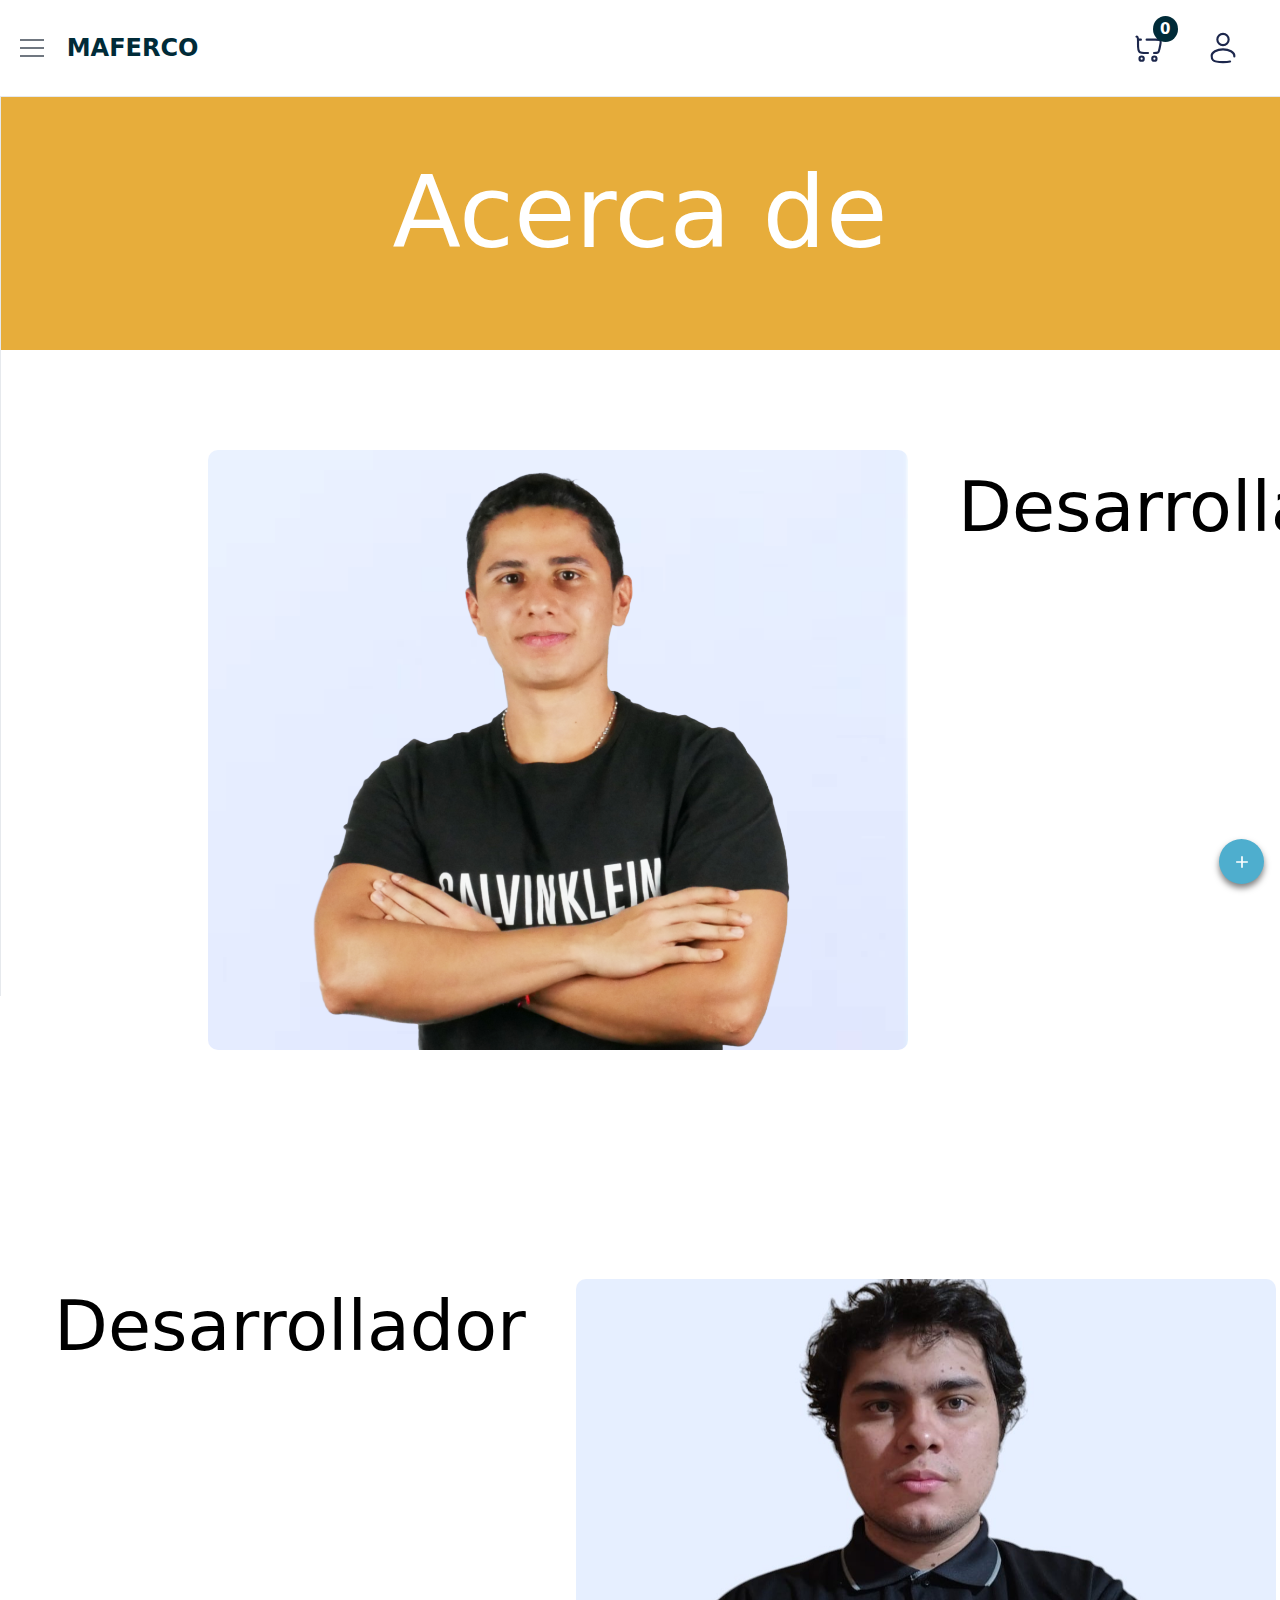
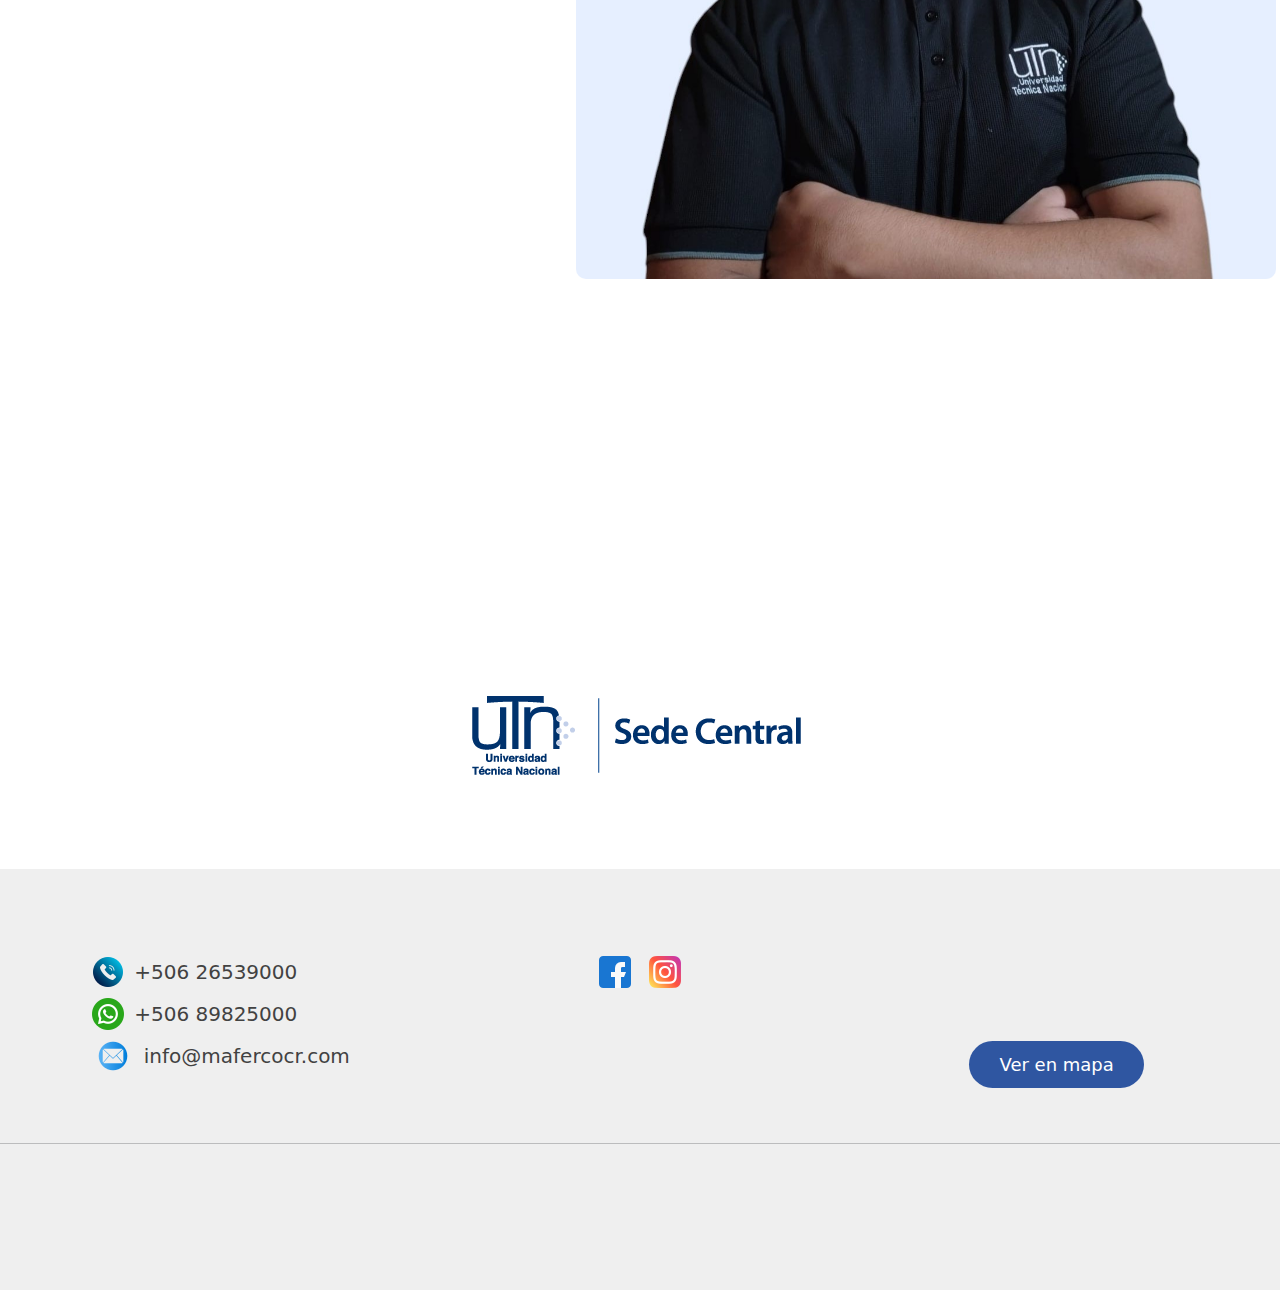
<file: acerca-de.html>
<!DOCTYPE html>
<html lang="en">

<head>
    <meta charset="UTF-8">
    <meta name="viewport" content="width=device-width, initial-scale=1.0">
    <meta name="description" content="Nosotros - Materiales Ferreteros La Costa - MAFERCO">

    <title>Nosotros</title>

    <!-- Bootstrap -->
    <link rel="stylesheet" href="css/bootstrap.min.css">
    <script src="js/bootstrap.bundle.min.js"></script>

    <!-- Custom CSS -->
    <link rel="stylesheet" href="css/styles.css">
    <link rel="stylesheet" href="css/acerca-de.css">
</head>

<body>
    <header>
        <div class="left">
            <div class="menu-container">
                <div class="menu" id="menu">
                    <div></div>
                    <div></div>
                    <div></div>
                </div>
            </div>
            <div class="brand">
                <span class="name">MAFERCO</span>
            </div>
        </div>
        <div class="right">
            <div class="cart-container">
                <a href="pago.html">
                    <img src="img/iconos/carrito.svg" alt="Carrito de compras" class="icon" id="cart-icon">
                    <span id="cart-count" class="cart-count">0</span> <!-- Indicador de cantidad -->
                </a>
            </div>
            <img src="img/iconos/usuario.svg" alt="Inicio de sesión" class="icon">
        </div>
    </header>
    <div class="sidebar" id="sidebar">
        <nav>
            <ul>
                <li>
                    <a href="index.html">
                        <img src="img/iconos/inicio.svg" alt="Página de inicio">
                        <span style="font-size: 16px;">Página de Inicio</span>
                    </a>
                </li>
                <li>
                    <a href="nosotros.html">
                        <img src="img/iconos/nosotros.svg" alt="Página nosotros">
                        <span style="font-size: 16px;">Nosotros</span>
                    </a>
                </li>
                <li>
                    <a href="productos-servicios.html">
                        <img src="img/iconos/productos.svg" alt="Página de productos y servicios">
                        <span style="font-size: 16px;">Productos y servicios</span>
                    </a>
                </li>
                <li>
                    <a href="blog.html">
                        <img src="img/iconos/blog.svg" alt="Página blog">
                        <span style="font-size: 16px;">Blog</span>
                    </a>
                </li>
                <li>
                    <a href="contacto.html">
                        <img src="img/iconos/contacto.svg" alt="Página contacto">
                        <span style="font-size: 16px;">Contacto</span>
                    </a>
                </li>
                <li>
                    <a href="preguntas-frecuentes.html">
                        <img src="img/iconos/preguntas-frecuentes.svg" alt="Página preguntas frecuentes">
                        <span style="font-size: 16px;">Preguntas frecuentes</span>
                    </a>
                </li>
                <li>
                    <a href="#" class="selected">
                        <img src="img/iconos/acerca-de.svg" alt="Página acerca de">
                        <span style="font-size: 16px;">Acerca de</span>
                    </a>
                </li>
            </ul>
        </nav>
    </div>

    <div class="banner">
        <div class="container">
            <h1>Acerca de</h1>
        </div>
    </div>

    <div class="flotante">
        <div class="social-icons" id="socialIcons">
            <a href="mailto:info@mafercocr.com?subject=Información&body=¡Hola! Me gustaría recibir información de sus productos."
                target="_blank" class="flotantesContainer email">
                <svg class="socialSvg" viewBox="0 0 24 24">
                    <path fill-rule="evenodd" clip-rule="evenodd"
                        d="M3.75 5.25L3 6V18L3.75 18.75H20.25L21 18V6L20.25 5.25H3.75ZM4.5 7.6955V17.25H19.5V7.69525L11.9999 14.5136L4.5 7.6955ZM18.3099 6.75H5.68986L11.9999 12.4864L18.3099 6.75Z"
                        fill="#080341" />
                </svg>
            </a>

            <a href="https://www.facebook.com/MaterialesFerreterosLaCosta/" target="_blank"
                class="flotantesContainer facebook">
                <svg class="socialSvg" viewBox="0 0 24 24">
                    <path fill-rule="evenodd" clip-rule="evenodd"
                        d="M20 1C21.6569 1 23 2.34315 23 4V20C23 21.6569 21.6569 23 20 23H4C2.34315 23 1 21.6569 1 20V4C1 2.34315 2.34315 1 4 1H20ZM20 3C20.5523 3 21 3.44772 21 4V20C21 20.5523 20.5523 21 20 21H15V13.9999H17.0762C17.5066 13.9999 17.8887 13.7245 18.0249 13.3161L18.4679 11.9871C18.6298 11.5014 18.2683 10.9999 17.7564 10.9999H15V8.99992C15 8.49992 15.5 7.99992 16 7.99992H18C18.5523 7.99992 19 7.5522 19 6.99992V6.31393C19 5.99091 18.7937 5.7013 18.4813 5.61887C17.1705 5.27295 16 5.27295 16 5.27295C13.5 5.27295 12 6.99992 12 8.49992V10.9999H10C9.44772 10.9999 9 11.4476 9 11.9999V12.9999C9 13.5522 9.44771 13.9999 10 13.9999H12V21H4C3.44772 21 3 20.5523 3 20V4C3 3.44772 3.44772 3 4 3H20Z"
                        fill="#0F0F0F" />
                </svg>
            </a>

            <a href="https://www.instagram.com/ferreteriamaferco/" target="_blank" class="flotantesContainer instagram">
                <svg class="socialSvg" viewBox="0 0 16 16">
                    <path
                        d="M8 0C5.829 0 5.556.01 4.703.048 3.85.088 3.269.222 2.76.42a3.917 3.917 0 0 0-1.417.923A3.927 3.927 0 0 0 .42 2.76C.222 3.268.087 3.85.048 4.7.01 5.555 0 5.827 0 8.001c0 2.172.01 2.444.048 3.297.04.852.174 1.433.372 1.942.205.526.478.972.923 1.417.444.445.89.719 1.416.923.51.198 1.09.333 1.942.372C5.555 15.99 5.827 16 8 16s2.444-.01 3.298-.048c.851-.04 1.434-.174 1.943-.372a3.916 3.916 0 0 0 1.416-.923c.445-.445.718-.891.923-1.417.197-.509.332-1.09.372-1.942C15.99 10.445 16 10.173 16 8s-.01-2.445-.048-3.299c-.04-.851-.175-1.433-.372-1.941a3.926 3.926 0 0 0-.923-1.417A3.911 3.911 0 0 0 13.24.42c-.51-.198-1.092-.333-1.943-.372C10.443.01 10.172 0 7.998 0h.003zm-.717 1.442h.718c2.136 0 2.389.007 3.232.046.78.035 1.204.166 1.486.275.373.145.64.319.92.599.28.28.453.546.598.92.11.281.24.705.275 1.485.039.843.047 1.096.047 3.231s-.008 2.389-.047 3.232c-.035.78-.166 1.203-.275 1.485a2.47 2.47 0 0 1-.599.919c-.28.28-.546.453-.92.598-.28.11-.704.24-1.485.276-.843.038-1.096.047-3.232.047s-2.39-.009-3.233-.047c-.78-.036-1.203-.166-1.485-.276a2.478 2.478 0 0 1-.92-.598 2.48 2.48 0 0 1-.6-.92c-.109-.281-.24-.705-.275-1.485-.038-.843-.046-1.096-.046-3.233 0-2.136.008-2.388.046-3.231.036-.78.166-1.204.276-1.486.145-.373.319-.64.599-.92.28-.28.546-.453.92-.598.282-.11.705-.24 1.485-.276.738-.034 1.024-.044 2.515-.045v.002zm4.988 1.328a.96.96 0 1 0 0 1.92.96.96 0 0 0 0-1.92zm-4.27 1.122a4.109 4.109 0 1 0 0 8.217 4.109 4.109 0 0 0 0-8.217zm0 1.441a2.667 2.667 0 1 1 0 5.334 2.667 2.667 0 0 1 0-5.334z">
                    </path>
                </svg>
            </a>

            <a href="tel:+50626539000" target="_blank" class="flotantesContainer telefono">
                <svg class="socialSvg" viewBox="0 0 24 24">
                    <path
                        d="M15.5562 14.5477L15.1007 15.0272C15.1007 15.0272 14.0181 16.167 11.0631 13.0559C8.10812 9.94484 9.1907 8.80507 9.1907 8.80507L9.47752 8.50311C10.1841 7.75924 10.2507 6.56497 9.63424 5.6931L8.37326 3.90961C7.61028 2.8305 6.13596 2.68795 5.26145 3.60864L3.69185 5.26114C3.25823 5.71766 2.96765 6.30945 3.00289 6.96594C3.09304 8.64546 3.81071 12.259 7.81536 16.4752C12.0621 20.9462 16.0468 21.1239 17.6763 20.9631C18.1917 20.9122 18.6399 20.6343 19.0011 20.254L20.4217 18.7584C21.3806 17.7489 21.1102 16.0182 19.8833 15.312L17.9728 14.2123C17.1672 13.7486 16.1858 13.8848 15.5562 14.5477Z"
                        fill="#1C274C" />
                    <path
                        d="M13.2595 1.87983C13.3257 1.47094 13.7122 1.19357 14.1211 1.25976C14.1464 1.26461 14.2279 1.27983 14.2705 1.28933C14.3559 1.30834 14.4749 1.33759 14.6233 1.38082C14.9201 1.46726 15.3347 1.60967 15.8323 1.8378C16.8286 2.29456 18.1544 3.09356 19.5302 4.46936C20.906 5.84516 21.705 7.17097 22.1617 8.16725C22.3899 8.66487 22.5323 9.07947 22.6187 9.37625C22.6619 9.52466 22.6912 9.64369 22.7102 9.72901C22.7197 9.77168 22.7267 9.80594 22.7315 9.83125L22.7373 9.86245C22.8034 10.2713 22.5286 10.6739 22.1197 10.7401C21.712 10.8061 21.3279 10.53 21.2601 10.1231C21.258 10.1121 21.2522 10.0828 21.2461 10.0551C21.2337 9.9997 21.2124 9.91188 21.1786 9.79572C21.1109 9.56339 20.9934 9.21806 20.7982 8.79238C20.4084 7.94207 19.7074 6.76789 18.4695 5.53002C17.2317 4.29216 16.0575 3.59117 15.2072 3.20134C14.7815 3.00618 14.4362 2.88865 14.2038 2.82097C14.0877 2.78714 13.9417 2.75363 13.8863 2.7413C13.4793 2.67347 13.1935 2.28755 13.2595 1.87983Z"
                        fill="#1C274C" />
                    <path fill-rule="evenodd" clip-rule="evenodd"
                        d="M13.4857 5.3293C13.5995 4.93102 14.0146 4.7004 14.4129 4.81419L14.2069 5.53534C14.4129 4.81419 14.4129 4.81419 14.4129 4.81419L14.4144 4.81461L14.4159 4.81505L14.4192 4.81602L14.427 4.81834L14.4468 4.8245C14.4618 4.82932 14.4807 4.8356 14.5031 4.84357C14.548 4.85951 14.6074 4.88217 14.6802 4.91337C14.8259 4.97581 15.0249 5.07223 15.2695 5.21694C15.7589 5.50662 16.4271 5.9878 17.2121 6.77277C17.9971 7.55775 18.4782 8.22593 18.7679 8.7154C18.9126 8.95991 19.009 9.15897 19.0715 9.30466C19.1027 9.37746 19.1254 9.43682 19.1413 9.48173C19.1493 9.50418 19.1555 9.52301 19.1604 9.53809L19.1665 9.55788L19.1688 9.56563L19.1698 9.56896L19.1702 9.5705C19.1702 9.5705 19.1707 9.57194 18.4495 9.77798L19.1707 9.57194C19.2845 9.97021 19.0538 10.3853 18.6556 10.4991C18.2607 10.6119 17.8492 10.3862 17.7313 9.99413L17.7276 9.98335C17.7223 9.96832 17.7113 9.93874 17.6928 9.89554C17.6558 9.8092 17.5887 9.66797 17.4771 9.47938C17.2541 9.10264 16.8514 8.53339 16.1514 7.83343C15.4515 7.13348 14.8822 6.73078 14.5055 6.50781C14.3169 6.39619 14.1757 6.32909 14.0893 6.29209C14.0461 6.27358 14.0165 6.26254 14.0015 6.25721L13.9907 6.25352C13.5987 6.13564 13.3729 5.72419 13.4857 5.3293Z"
                        fill="#1C274C" />
                </svg>
            </a>

            <a href="https://wa.me/50689825000?text=¡Hola!%20Me%20gustaría%20recibir%20información%20de%20sus%20productos."
                target="_blank" class="flotantesContainer whatsapp">
                <svg class="socialSvg" viewBox="0 0 16 16">
                    <path
                        d="M13.601 2.326A7.854 7.854 0 0 0 7.994 0C3.627 0 .068 3.558.064 7.926c0 1.399.366 2.76 1.057 3.965L0 16l4.204-1.102a7.933 7.933 0 0 0 3.79.965h.004c4.368 0 7.926-3.558 7.93-7.93A7.898 7.898 0 0 0 13.6 2.326zM7.994 14.521a6.573 6.573 0 0 1-3.356-.92l-.24-.144-2.494.654.666-2.433-.156-.251a6.56 6.56 0 0 1-1.007-3.505c0-3.626 2.957-6.584 6.591-6.584a6.56 6.56 0 0 1 4.66 1.931 6.557 6.557 0 0 1 1.928 4.66c-.004 3.639-2.961 6.592-6.592 6.592zm3.615-4.934c-.197-.099-1.17-.578-1.353-.646-.182-.065-.315-.099-.445.099-.133.197-.513.646-.627.775-.114.133-.232.148-.43.05-.197-.1-.836-.308-1.592-.985-.59-.525-.985-1.175-1.103-1.372-.114-.198-.011-.304.088-.403.087-.088.197-.232.296-.346.1-.114.133-.198.198-.33.065-.134.034-.248-.015-.347-.05-.099-.445-1.076-.612-1.47-.16-.389-.323-.335-.445-.34-.114-.007-.247-.007-.38-.007a.729.729 0 0 0-.529.247c-.182.198-.691.677-.691 1.654 0 .977.71 1.916.81 2.049.098.133 1.394 2.132 3.383 2.992.47.205.84.326 1.129.418.475.152.904.129 1.246.08.38-.058 1.171-.48 1.338-.943.164-.464.164-.86.114-.943-.049-.084-.182-.133-.38-.232z">
                    </path>
                </svg>
            </a>
        </div>

        <div class="toggle-button" id="toggleButton">
            <svg viewBox="0 0 24 24" class="add-icon">
                <path d="M12 5v14m-7-7h14" stroke="white" stroke-width="2" />
            </svg>
        </div>
    </div>

    <div class="developer-container fade-in">
        <div class="developer">
            <div class="developer-image"></div>
            <div class="developer-text">
                <h1>Desarrollador</h1>
                <p><b>Nombre: </b>David Oporta</p>
                <p><b>Cédula: </b>208420670</p>
                <p><b>Correo universitario: </b>daoportapi@est.utn.ac.cr</p>
                <p><b>Correo personal: </b>davidoporta17@gmail.com</p>
                <p><b>Celular: </b>60775205</p>
                <p><b>LinkedIn: </b><a href="http://www.linkedin.com/in/davidoporta"
                        target="_blank">http://www.linkedin.com/in/davidoporta</a></p>
            </div>
        </div>
    </div>

    <div class="developer2-container fade-in">
        <div class="developer2">
            <div class="developer2-text">
                <h1>Desarrollador</h1>
                <p><b>Nombre: </b>Andrés Castillo</p>
                <p><b>Cédula: </b>402520286</p>
                <p><b>Correo universitario: </b>ancastillocr@est.utn.ac.cr</p>
                <p><b>Correo personal: </b>andresscastilloo81@gmail.com</p>
                <p><b>Celular: </b>63326649</p>
                <p><b>LinkedIn: </b><a href="http://www.linkedin.com/in/andrescastilloac"
                        target="_blank">http://www.linkedin.com/in/andrescastilloac</a></p>
            </div>
        </div>
        <div class="developer2-image"></div>
    </div>

    <div class="container texto fade-in">
        <p style="text-align: center;">Actualmente cursamos la carrera de Ingeniería del Software en la Universidad
            Técnica Nacional (UTN), una de las instituciones educativas más reconocidas en Costa Rica por su enfoque en
            la educación técnica y tecnológica. Nuestra formación en la UTN nos ha brindado una base sólida en el
            desarrollo de software, gestión de proyectos y la implementación de soluciones innovadoras que mejoran los
            procesos empresariales y sociales. El programa de Ingeniería del Software nos ha permitido desarrollar
            competencias en áreas como el análisis de sistemas, desarrollo de aplicaciones web y manipulación de bases
            de datos relacionales, además de fomentar un enfoque colaborativo en la creación de soluciones tecnológicas.
        </p>

        <img src="img/developer/utn.png" alt="UTN Logo" class="utn">
    </div>

    <footer class="footer">
        <div class="footer-item">

            <div class="box">
                <h3>Contacto</h3>
                <div class="contact">
                    <div class="contact-item">
                        <img src="img/iconos/telefono.png" alt="Icono de teléfono">
                        <span class="medios-contacto">+506
                            26539000&nbsp;&nbsp;&nbsp;&nbsp;&nbsp;&nbsp;&nbsp;&nbsp;&nbsp;</span>
                    </div>
                    <div class="contact-item">
                        <img src="img/iconos/whatsapp.png" alt="Icono de WhatsApp">
                        <span class="medios-contacto">+506
                            89825000&nbsp;&nbsp;&nbsp;&nbsp;&nbsp;&nbsp;&nbsp;&nbsp;&nbsp;</span>
                    </div>
                    <div class="contact-item">
                        <img src="img/iconos/correo.png" alt="Icono de correo electrónico">
                        <span class="medios-contacto" style="margin-left: 5px;">info@mafercocr.com</span>
                    </div>
                </div>

            </div>

            <div class="box">
                <h3>Síguenos</h3>
                <div class="socials">
                    <a href="https://www.facebook.com/MaterialesFerreterosLaCosta/" target="_blank"><img
                            src="img/iconos/facebook.png" alt="Enlace a Facebook"></a>
                    <a href="https://www.instagram.com/ferreteriamaferco/" target="_blank"><img
                            src="img/iconos/instagram.png" alt="Enlace a Instagram"></a>
                </div>
            </div>

            <div class="box">
                <h3>Ubicación</h3>
                <p>150 metros al este de la bomba de Huacas, Guanacaste</p>

                <a href="https://www.google.com/maps/place/MAFERCO/@10.1535928,-85.6342019,9z/data=!4m6!3m5!1s0x8f9e31c51eeaf041:0xa7167a04888ff225!8m2!3d10.3686119!4d-85.7652868!16s%2Fg%2F11s_t2xscb!5m1!1e2?entry=ttu&g_ep=EgoyMDI0MTAxNi4wIKXMDSoASAFQAw%3D%3D"
                    class="btn-1" target="_blank">Ver en mapa
                </a>
            </div>

        </div>
        <hr>
        <div class="rights">
            <p>&copy; 2024 Materiales Ferreteros La Costa - MAFERCO.<br>Todos los derechos reservados.<br>David Oporta &
                Andrés Castillo - UTN</p>
        </div>
    </footer>

    <script src="js/main.js"></script>
</body>

</html>
</file>
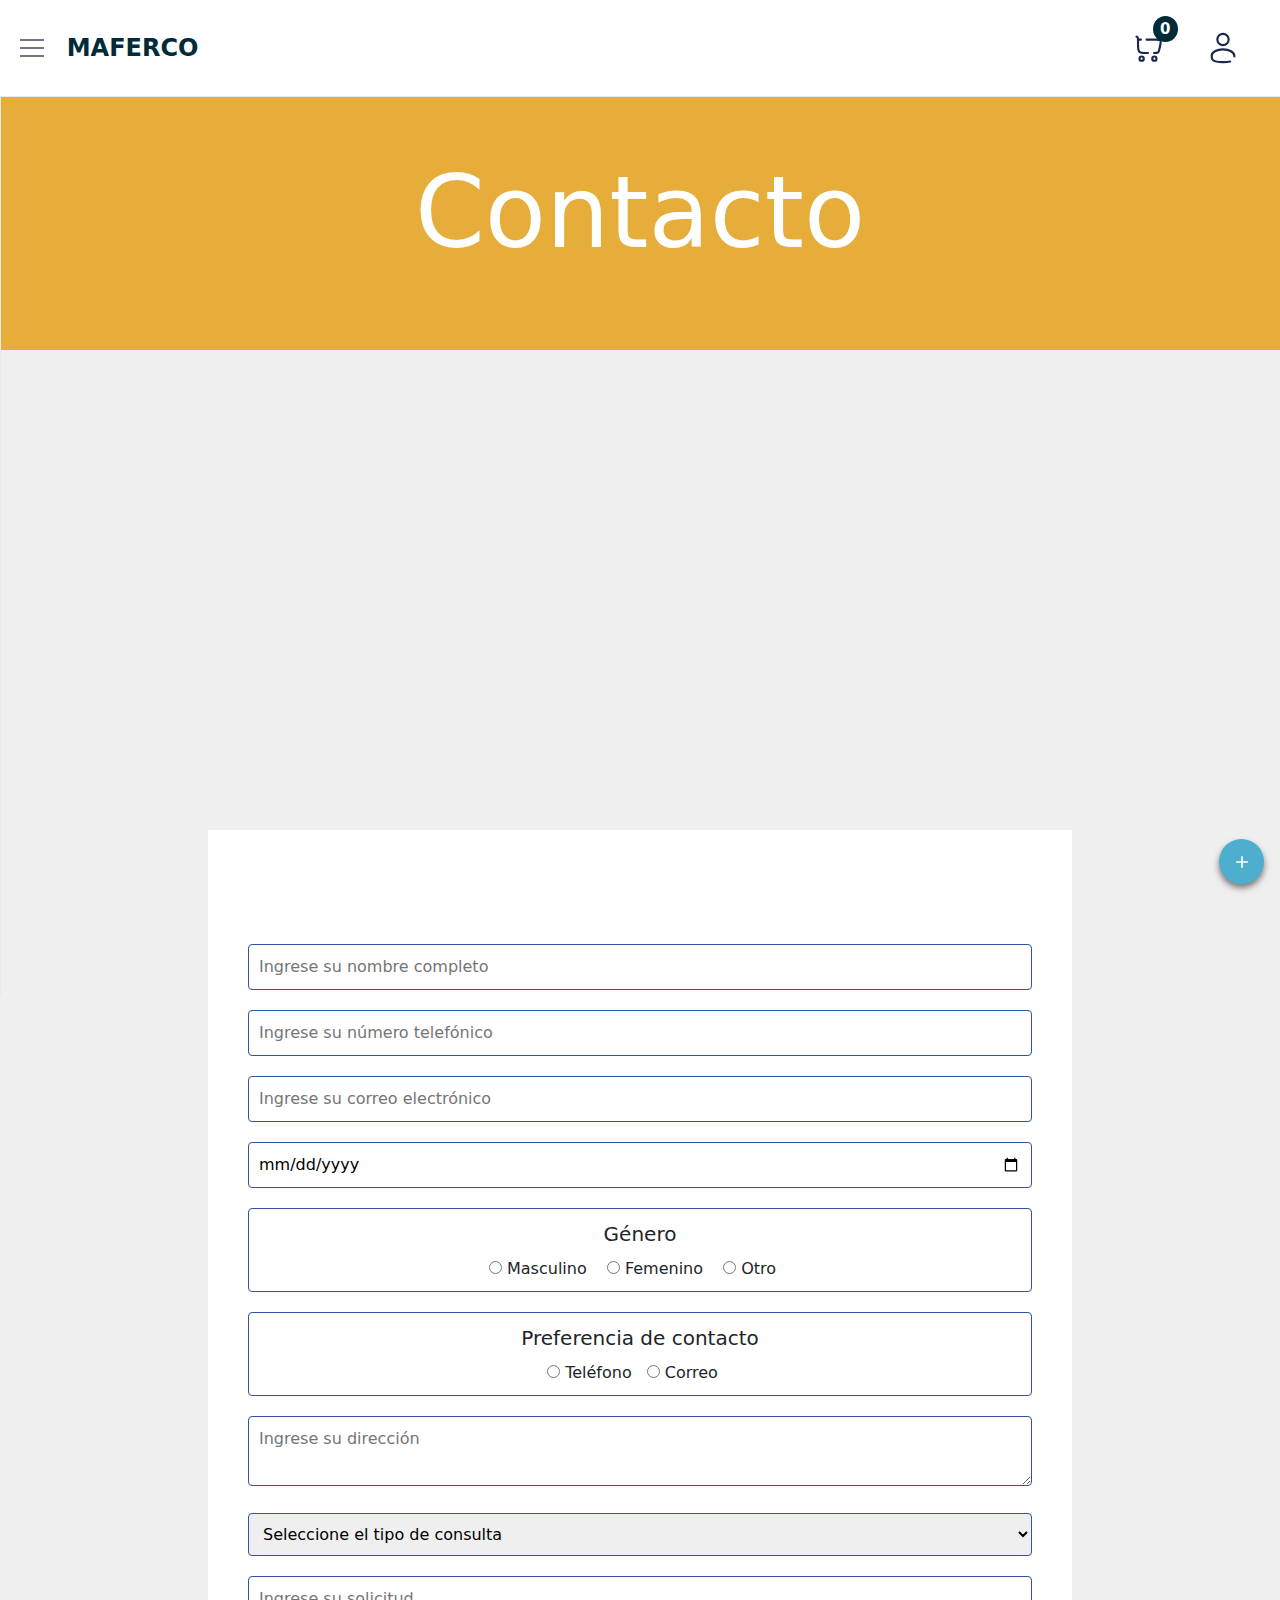
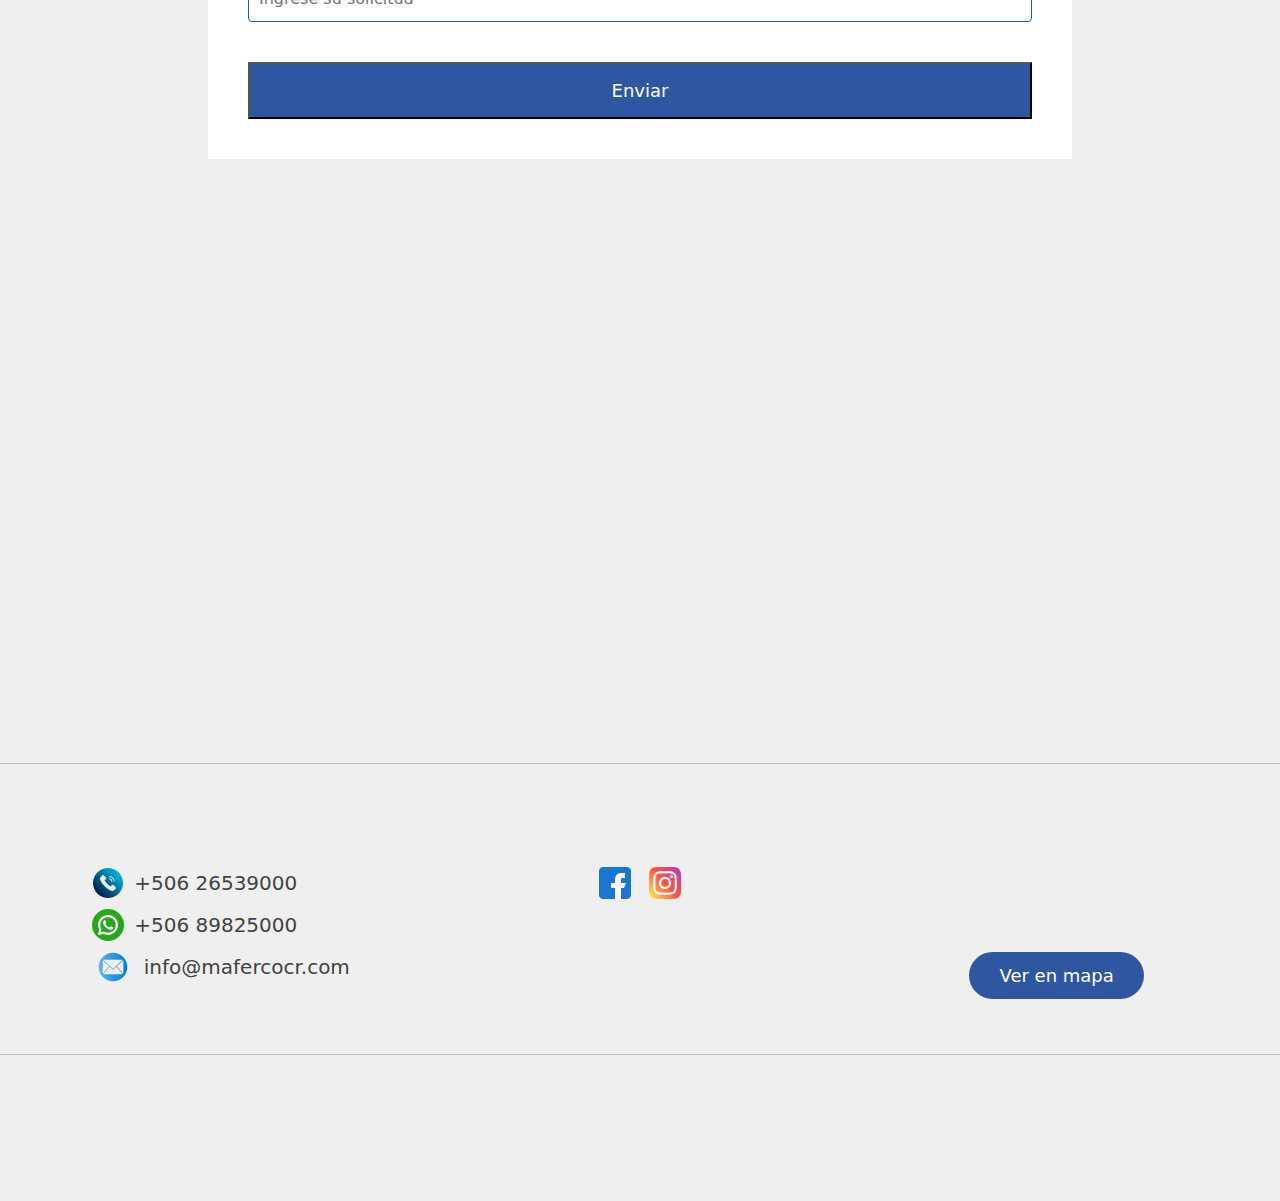
<file: contacto.html>
<!DOCTYPE html>
<html lang="en">

<head>
    <meta charset="UTF-8">
    <meta name="viewport" content="width=device-width, initial-scale=1.0">
    <meta name="description" content="Nosotros - Materiales Ferreteros La Costa - MAFERCO">

    <title>Nosotros</title>

    <!-- Bootstrap -->
    <link rel="stylesheet" href="css/bootstrap.min.css">
    <script src="js/bootstrap.bundle.min.js"></script>

    <!-- Custom CSS -->
    <link rel="stylesheet" href="css/styles.css">
    <link rel="stylesheet" href="css/contacto.css">
</head>

<body style="background-color: #EFEFEF;">
    <header>
        <div class="left">
            <div class="menu-container">
                <div class="menu" id="menu">
                    <div></div>
                    <div></div>
                    <div></div>
                </div>
            </div>
            <div class="brand">
                <span class="name">MAFERCO</span>
            </div>
        </div>
        <div class="right">
            <div class="cart-container">
                <a href="carrito.html">
                    <img src="img/iconos/carrito.svg" alt="Carrito de compras" class="icon" id="cart-icon">
                    <span id="cart-count" class="cart-count">0</span> <!-- Indicador de cantidad -->
                </a>
            </div>
            <img src="img/iconos/usuario.svg" alt="Inicio de sesión" class="icon">
        </div>
    </header>

    <div class="sidebar" id="sidebar">
        <nav>
            <ul>
                <li>
                    <a href="index.html">
                        <img src="img/iconos/inicio.svg" alt="Página de inicio">
                        <span>Página de Inicio</span>
                    </a>
                </li>
                <li>
                    <a href="nosotros.html">
                        <img src="img/iconos/nosotros.svg" alt="Página nosotros">
                        <span>Nosotros</span>
                    </a>
                </li>
                <li>
                    <a href="productos-servicios.html">
                        <img src="img/iconos/productos.svg" alt="Página de productos y servicios">
                        <span>Productos y servicios</span>
                    </a>
                </li>
                <li>
                    <a href="blog.html">
                        <img src="img/iconos/blog.svg" alt="Página blog">
                        <span>Blog</span>
                    </a>
                </li>
                <li>
                    <a href="#" class="selected">
                        <img src="img/iconos/contacto.svg" alt="Página contacto">
                        <span>Contacto</span>
                    </a>
                </li>
                <li>
                    <a href="preguntas-frecuentes.html">
                        <img src="img/iconos/preguntas-frecuentes.svg" alt="Página preguntas frecuentes">
                        <span>Preguntas frecuentes</span>
                    </a>
                </li>
                <li>
                    <a href="acerca-de.html">
                        <img src="img/iconos/acerca-de.svg" alt="Página acerca de">
                        <span>Acerca de</span>
                    </a>
                </li>
            </ul>
        </nav>
    </div>

    <div class="flotante">
        <div class="social-icons" id="socialIcons">
            <a href="mailto:info@mafercocr.com?subject=Información&body=¡Hola! Me gustaría recibir información de sus productos."
                target="_blank" class="flotantesContainer email">
                <svg class="socialSvg" viewBox="0 0 24 24">
                    <path fill-rule="evenodd" clip-rule="evenodd"
                        d="M3.75 5.25L3 6V18L3.75 18.75H20.25L21 18V6L20.25 5.25H3.75ZM4.5 7.6955V17.25H19.5V7.69525L11.9999 14.5136L4.5 7.6955ZM18.3099 6.75H5.68986L11.9999 12.4864L18.3099 6.75Z"
                        fill="#080341" />
                </svg>
            </a>

            <a href="https://www.facebook.com/MaterialesFerreterosLaCosta/" target="_blank"
                class="flotantesContainer facebook">
                <svg class="socialSvg" viewBox="0 0 24 24">
                    <path fill-rule="evenodd" clip-rule="evenodd"
                        d="M20 1C21.6569 1 23 2.34315 23 4V20C23 21.6569 21.6569 23 20 23H4C2.34315 23 1 21.6569 1 20V4C1 2.34315 2.34315 1 4 1H20ZM20 3C20.5523 3 21 3.44772 21 4V20C21 20.5523 20.5523 21 20 21H15V13.9999H17.0762C17.5066 13.9999 17.8887 13.7245 18.0249 13.3161L18.4679 11.9871C18.6298 11.5014 18.2683 10.9999 17.7564 10.9999H15V8.99992C15 8.49992 15.5 7.99992 16 7.99992H18C18.5523 7.99992 19 7.5522 19 6.99992V6.31393C19 5.99091 18.7937 5.7013 18.4813 5.61887C17.1705 5.27295 16 5.27295 16 5.27295C13.5 5.27295 12 6.99992 12 8.49992V10.9999H10C9.44772 10.9999 9 11.4476 9 11.9999V12.9999C9 13.5522 9.44771 13.9999 10 13.9999H12V21H4C3.44772 21 3 20.5523 3 20V4C3 3.44772 3.44772 3 4 3H20Z"
                        fill="#0F0F0F" />
                </svg>
            </a>

            <a href="https://www.instagram.com/ferreteriamaferco/" target="_blank" class="flotantesContainer instagram">
                <svg class="socialSvg" viewBox="0 0 16 16">
                    <path
                        d="M8 0C5.829 0 5.556.01 4.703.048 3.85.088 3.269.222 2.76.42a3.917 3.917 0 0 0-1.417.923A3.927 3.927 0 0 0 .42 2.76C.222 3.268.087 3.85.048 4.7.01 5.555 0 5.827 0 8.001c0 2.172.01 2.444.048 3.297.04.852.174 1.433.372 1.942.205.526.478.972.923 1.417.444.445.89.719 1.416.923.51.198 1.09.333 1.942.372C5.555 15.99 5.827 16 8 16s2.444-.01 3.298-.048c.851-.04 1.434-.174 1.943-.372a3.916 3.916 0 0 0 1.416-.923c.445-.445.718-.891.923-1.417.197-.509.332-1.09.372-1.942C15.99 10.445 16 10.173 16 8s-.01-2.445-.048-3.299c-.04-.851-.175-1.433-.372-1.941a3.926 3.926 0 0 0-.923-1.417A3.911 3.911 0 0 0 13.24.42c-.51-.198-1.092-.333-1.943-.372C10.443.01 10.172 0 7.998 0h.003zm-.717 1.442h.718c2.136 0 2.389.007 3.232.046.78.035 1.204.166 1.486.275.373.145.64.319.92.599.28.28.453.546.598.92.11.281.24.705.275 1.485.039.843.047 1.096.047 3.231s-.008 2.389-.047 3.232c-.035.78-.166 1.203-.275 1.485a2.47 2.47 0 0 1-.599.919c-.28.28-.546.453-.92.598-.28.11-.704.24-1.485.276-.843.038-1.096.047-3.232.047s-2.39-.009-3.233-.047c-.78-.036-1.203-.166-1.485-.276a2.478 2.478 0 0 1-.92-.598 2.48 2.48 0 0 1-.6-.92c-.109-.281-.24-.705-.275-1.485-.038-.843-.046-1.096-.046-3.233 0-2.136.008-2.388.046-3.231.036-.78.166-1.204.276-1.486.145-.373.319-.64.599-.92.28-.28.546-.453.92-.598.282-.11.705-.24 1.485-.276.738-.034 1.024-.044 2.515-.045v.002zm4.988 1.328a.96.96 0 1 0 0 1.92.96.96 0 0 0 0-1.92zm-4.27 1.122a4.109 4.109 0 1 0 0 8.217 4.109 4.109 0 0 0 0-8.217zm0 1.441a2.667 2.667 0 1 1 0 5.334 2.667 2.667 0 0 1 0-5.334z">
                    </path>
                </svg>
            </a>

            <a href="tel:+50626539000" target="_blank" class="flotantesContainer telefono">
                <svg class="socialSvg" viewBox="0 0 24 24">
                    <path
                        d="M15.5562 14.5477L15.1007 15.0272C15.1007 15.0272 14.0181 16.167 11.0631 13.0559C8.10812 9.94484 9.1907 8.80507 9.1907 8.80507L9.47752 8.50311C10.1841 7.75924 10.2507 6.56497 9.63424 5.6931L8.37326 3.90961C7.61028 2.8305 6.13596 2.68795 5.26145 3.60864L3.69185 5.26114C3.25823 5.71766 2.96765 6.30945 3.00289 6.96594C3.09304 8.64546 3.81071 12.259 7.81536 16.4752C12.0621 20.9462 16.0468 21.1239 17.6763 20.9631C18.1917 20.9122 18.6399 20.6343 19.0011 20.254L20.4217 18.7584C21.3806 17.7489 21.1102 16.0182 19.8833 15.312L17.9728 14.2123C17.1672 13.7486 16.1858 13.8848 15.5562 14.5477Z"
                        fill="#1C274C" />
                    <path
                        d="M13.2595 1.87983C13.3257 1.47094 13.7122 1.19357 14.1211 1.25976C14.1464 1.26461 14.2279 1.27983 14.2705 1.28933C14.3559 1.30834 14.4749 1.33759 14.6233 1.38082C14.9201 1.46726 15.3347 1.60967 15.8323 1.8378C16.8286 2.29456 18.1544 3.09356 19.5302 4.46936C20.906 5.84516 21.705 7.17097 22.1617 8.16725C22.3899 8.66487 22.5323 9.07947 22.6187 9.37625C22.6619 9.52466 22.6912 9.64369 22.7102 9.72901C22.7197 9.77168 22.7267 9.80594 22.7315 9.83125L22.7373 9.86245C22.8034 10.2713 22.5286 10.6739 22.1197 10.7401C21.712 10.8061 21.3279 10.53 21.2601 10.1231C21.258 10.1121 21.2522 10.0828 21.2461 10.0551C21.2337 9.9997 21.2124 9.91188 21.1786 9.79572C21.1109 9.56339 20.9934 9.21806 20.7982 8.79238C20.4084 7.94207 19.7074 6.76789 18.4695 5.53002C17.2317 4.29216 16.0575 3.59117 15.2072 3.20134C14.7815 3.00618 14.4362 2.88865 14.2038 2.82097C14.0877 2.78714 13.9417 2.75363 13.8863 2.7413C13.4793 2.67347 13.1935 2.28755 13.2595 1.87983Z"
                        fill="#1C274C" />
                    <path fill-rule="evenodd" clip-rule="evenodd"
                        d="M13.4857 5.3293C13.5995 4.93102 14.0146 4.7004 14.4129 4.81419L14.2069 5.53534C14.4129 4.81419 14.4129 4.81419 14.4129 4.81419L14.4144 4.81461L14.4159 4.81505L14.4192 4.81602L14.427 4.81834L14.4468 4.8245C14.4618 4.82932 14.4807 4.8356 14.5031 4.84357C14.548 4.85951 14.6074 4.88217 14.6802 4.91337C14.8259 4.97581 15.0249 5.07223 15.2695 5.21694C15.7589 5.50662 16.4271 5.9878 17.2121 6.77277C17.9971 7.55775 18.4782 8.22593 18.7679 8.7154C18.9126 8.95991 19.009 9.15897 19.0715 9.30466C19.1027 9.37746 19.1254 9.43682 19.1413 9.48173C19.1493 9.50418 19.1555 9.52301 19.1604 9.53809L19.1665 9.55788L19.1688 9.56563L19.1698 9.56896L19.1702 9.5705C19.1702 9.5705 19.1707 9.57194 18.4495 9.77798L19.1707 9.57194C19.2845 9.97021 19.0538 10.3853 18.6556 10.4991C18.2607 10.6119 17.8492 10.3862 17.7313 9.99413L17.7276 9.98335C17.7223 9.96832 17.7113 9.93874 17.6928 9.89554C17.6558 9.8092 17.5887 9.66797 17.4771 9.47938C17.2541 9.10264 16.8514 8.53339 16.1514 7.83343C15.4515 7.13348 14.8822 6.73078 14.5055 6.50781C14.3169 6.39619 14.1757 6.32909 14.0893 6.29209C14.0461 6.27358 14.0165 6.26254 14.0015 6.25721L13.9907 6.25352C13.5987 6.13564 13.3729 5.72419 13.4857 5.3293Z"
                        fill="#1C274C" />
                </svg>
            </a>

            <a href="https://wa.me/50689825000?text=¡Hola!%20Me%20gustaría%20recibir%20información%20de%20sus%20productos."
                target="_blank" class="flotantesContainer whatsapp">
                <svg class="socialSvg" viewBox="0 0 16 16">
                    <path
                        d="M13.601 2.326A7.854 7.854 0 0 0 7.994 0C3.627 0 .068 3.558.064 7.926c0 1.399.366 2.76 1.057 3.965L0 16l4.204-1.102a7.933 7.933 0 0 0 3.79.965h.004c4.368 0 7.926-3.558 7.93-7.93A7.898 7.898 0 0 0 13.6 2.326zM7.994 14.521a6.573 6.573 0 0 1-3.356-.92l-.24-.144-2.494.654.666-2.433-.156-.251a6.56 6.56 0 0 1-1.007-3.505c0-3.626 2.957-6.584 6.591-6.584a6.56 6.56 0 0 1 4.66 1.931 6.557 6.557 0 0 1 1.928 4.66c-.004 3.639-2.961 6.592-6.592 6.592zm3.615-4.934c-.197-.099-1.17-.578-1.353-.646-.182-.065-.315-.099-.445.099-.133.197-.513.646-.627.775-.114.133-.232.148-.43.05-.197-.1-.836-.308-1.592-.985-.59-.525-.985-1.175-1.103-1.372-.114-.198-.011-.304.088-.403.087-.088.197-.232.296-.346.1-.114.133-.198.198-.33.065-.134.034-.248-.015-.347-.05-.099-.445-1.076-.612-1.47-.16-.389-.323-.335-.445-.34-.114-.007-.247-.007-.38-.007a.729.729 0 0 0-.529.247c-.182.198-.691.677-.691 1.654 0 .977.71 1.916.81 2.049.098.133 1.394 2.132 3.383 2.992.47.205.84.326 1.129.418.475.152.904.129 1.246.08.38-.058 1.171-.48 1.338-.943.164-.464.164-.86.114-.943-.049-.084-.182-.133-.38-.232z">
                    </path>
                </svg>
            </a>
        </div>

        <div class="toggle-button" id="toggleButton">
            <svg viewBox="0 0 24 24" class="add-icon">
                <path d="M12 5v14m-7-7h14" stroke="white" stroke-width="2" />
            </svg>
        </div>
    </div>

    <div class="banner">
        <div class="container">
            <h1>Contacto</h1>
        </div>
    </div>

    <div class="text-container">
        <p style="text-align: center;">¿Tienes alguna consulta? Completa el siguiente formulario y nuestro equipo se
            pondrá en contacto contigo lo
            antes posible para ofrecerte una atención personalizada. Nos importa entender tus necesidades y brindarte
            soluciones adecuadas. Ya sea que necesites asesoramiento sobre productos, disponibilidad o cualquier otra
            pregunta, estamos aquí para ayudarte.
        </p>
        <p style="text-align: center;">También puedes llamarnos a nuestros teléfonos: <b>2653-9000</b> y
            <b>8982-5000</b>, o escribirnos al correo: <i>info@mafercocr.com</i>.
            ¡Tu satisfacción es nuestra prioridad y estamos listos para asistirte en todo lo que necesites!
        </p>
    </div>

    <div class="form-container">
        <section class="form">
            <form id="contact-form" action="https://formsubmit.co/notificacionesmaferco@gmail.com" method="POST">
                <h3>Formulario de Contacto</h3>

                <input class="controls" type="text" name="name" placeholder="Ingrese su nombre completo" required>

                <input class="controls" type="text" name="phone" placeholder="Ingrese su número telefónico" required>

                <input class="controls" type="email" name="email" placeholder="Ingrese su correo electrónico" required>

                <input class="controls" type="date" name="birthdate" required>

                <fieldset class="controls">
                    <legend>Género</legend>
                    <div class="gender-selection">
                        <label><input type="radio" name="gender" value="male" required> Masculino</label>
                        <label><input type="radio" name="gender" value="female" required> Femenino</label>
                        <label><input type="radio" name="gender" value="other" required> Otro</label>
                    </div>
                </fieldset>

                <fieldset class="controls">
                    <legend>Preferencia de contacto</legend>
                    <div class="preferred-contact">
                        <label><input type="radio" name="contact_method" value="preferred-phone" required>
                            Teléfono</label>
                        <label><input type="radio" name="contact_method" value="preferred-email" required>
                            Correo</label>
                    </div>
                </fieldset>

                <textarea class="controls" name="address" placeholder="Ingrese su dirección" required></textarea>

                <select class="controls" name="query_type" required>
                    <option value="">Seleccione el tipo de consulta</option>
                    <option value="sales">Consulta de ventas</option>
                    <option value="support">Soporte técnico</option>
                    <option value="general">Consulta general</option>
                </select>

                <input class="controls" type="text" name="request" id="request" placeholder="Ingrese su solicitud"
                    required>

                <button class="button" type="submit">Enviar</button>

                <input type="hidden" name="_template" value="table">
                <input type="hidden" name="_next" value="http://127.0.0.1:5500/contacto.html">
                <input type="hidden" name="_captcha" value="false">
            </form>
        </section>
    </div>

    <div class="map-container">
        <iframe src="https://www.google.com/maps/embed?pb=!1m14!1m8!1m3!1d1248891.7808297842!2d-85.6342019!3d10.1535928!3m2!1i1024!2i768!4f13.1!3m3!1m2!1s0x8f9e31c51eeaf041%3A0xa7167a04888ff225!2sMAFERCO!5e1!3m2!1sen!2scr!4v1733291230731!5m2!1sen!2scr" width="100%" height="450" style="border:0;" allowfullscreen="" loading="lazy" referrerpolicy="no-referrer-when-downgrade"></iframe>
    </div>

    <hr>

    <footer class="footer">
        <div class="footer-item">

            <div class="box">
                <h3>Contacto</h3>
                <div class="contact">
                    <div class="contact-item">
                        <img src="img/iconos/telefono.png" alt="Icono de teléfono">
                        <span class="medios-contacto">+506
                            26539000&nbsp;&nbsp;&nbsp;&nbsp;&nbsp;&nbsp;&nbsp;&nbsp;&nbsp;</span>
                    </div>
                    <div class="contact-item">
                        <img src="img/iconos/whatsapp.png" alt="Icono de WhatsApp">
                        <span class="medios-contacto">+506
                            89825000&nbsp;&nbsp;&nbsp;&nbsp;&nbsp;&nbsp;&nbsp;&nbsp;&nbsp;</span>
                    </div>
                    <div class="contact-item">
                        <img src="img/iconos/correo.png" alt="Icono de correo electrónico">
                        <span class="medios-contacto" style="margin-left: 5px;">info@mafercocr.com</span>
                    </div>
                </div>

            </div>

            <div class="box">
                <h3>Síguenos</h3>
                <div class="socials">
                    <a href="https://www.facebook.com/MaterialesFerreterosLaCosta/" target="_blank"><img
                            src="img/iconos/facebook.png" alt="Enlace a Facebook"></a>
                    <a href="https://www.instagram.com/ferreteriamaferco/" target="_blank"><img
                            src="img/iconos/instagram.png" alt="Enlace a Instagram"></a>
                </div>
            </div>

            <div class="box">
                <h3>Ubicación</h3>
                <p>150 metros al este de la bomba de Huacas, Guanacaste</p>

                <a href="https://www.google.com/maps/place/MAFERCO/@10.1535928,-85.6342019,9z/data=!4m6!3m5!1s0x8f9e31c51eeaf041:0xa7167a04888ff225!8m2!3d10.3686119!4d-85.7652868!16s%2Fg%2F11s_t2xscb!5m1!1e2?entry=ttu&g_ep=EgoyMDI0MTAxNi4wIKXMDSoASAFQAw%3D%3D"
                    class="btn-1" target="_blank">Ver en mapa
                </a>
            </div>

        </div>
        <hr>
        <div class="rights">
            <p>&copy; 2024 Materiales Ferreteros La Costa - MAFERCO.<br>Todos los derechos reservados.<br>David Oporta &
                Andrés Castillo - UTN</p>
        </div>
    </footer>

    <script src="js/main.js"></script>

</body>

</html>
</file>
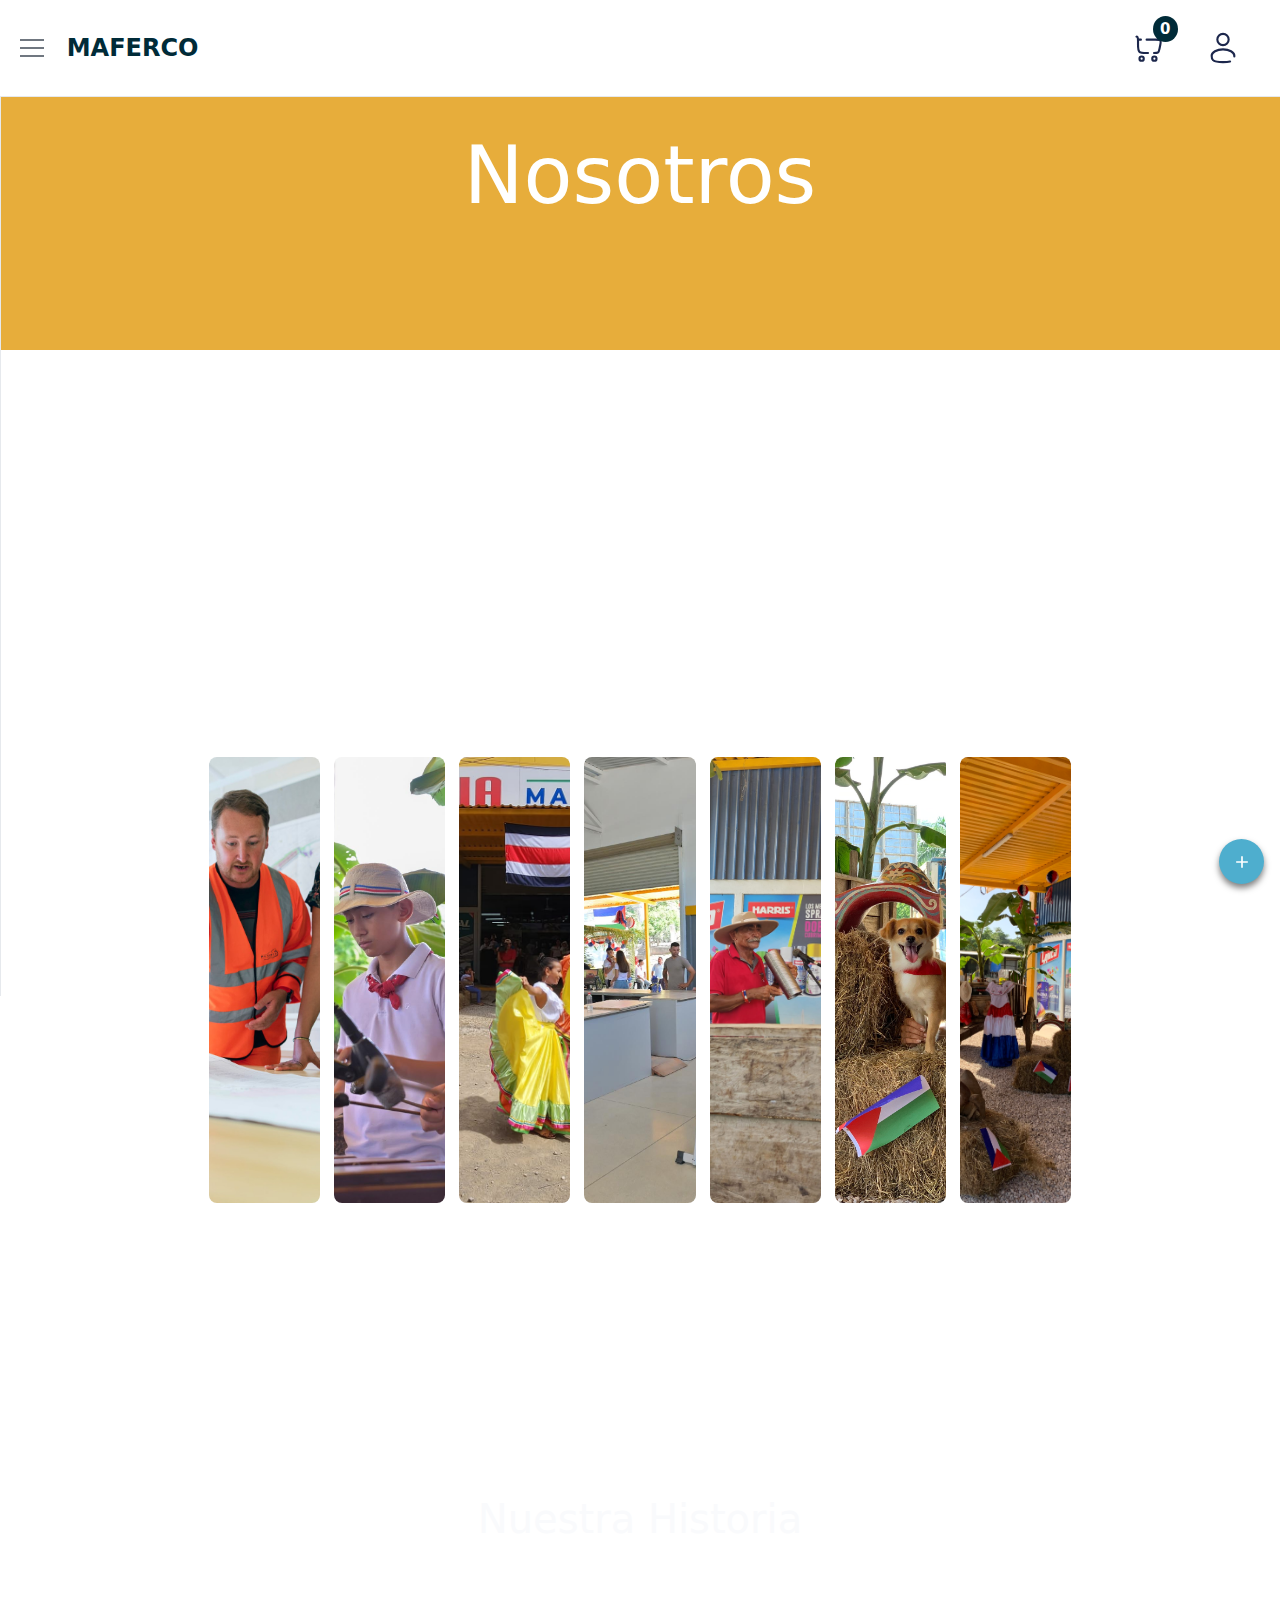
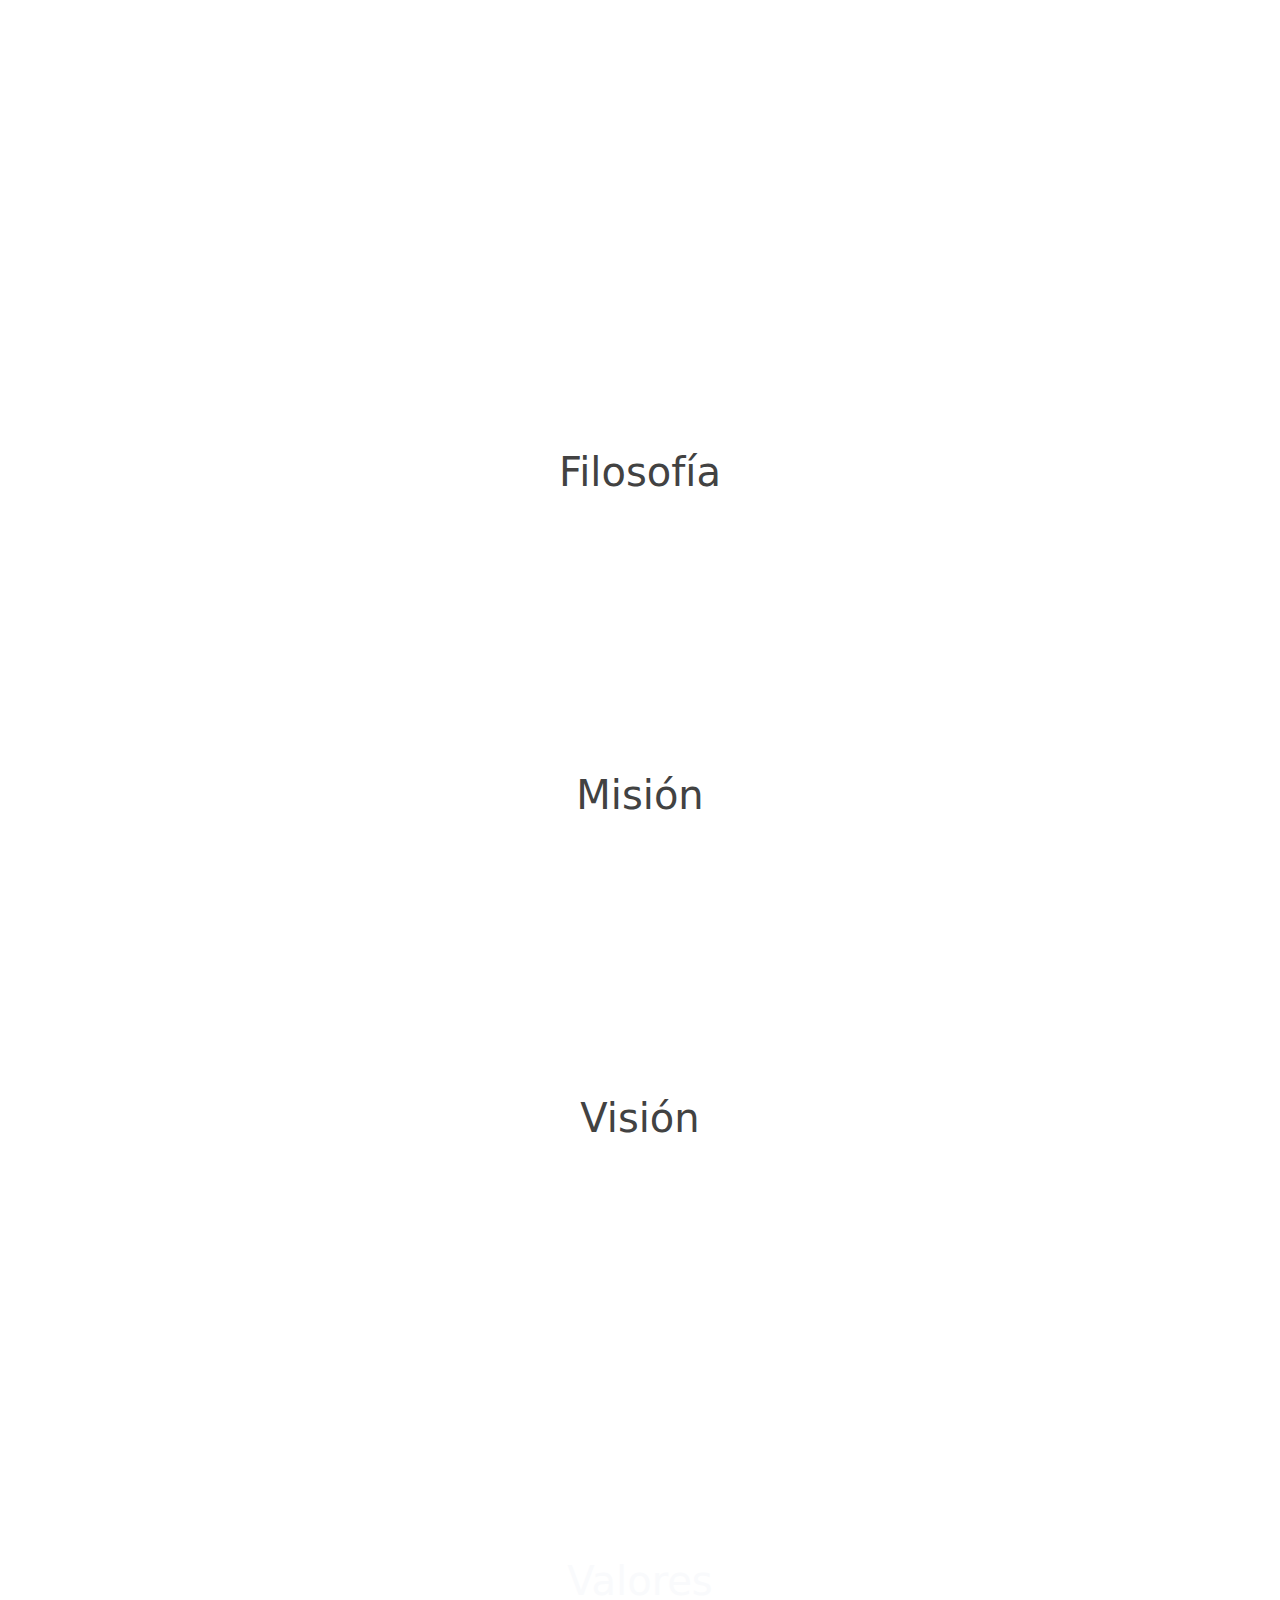
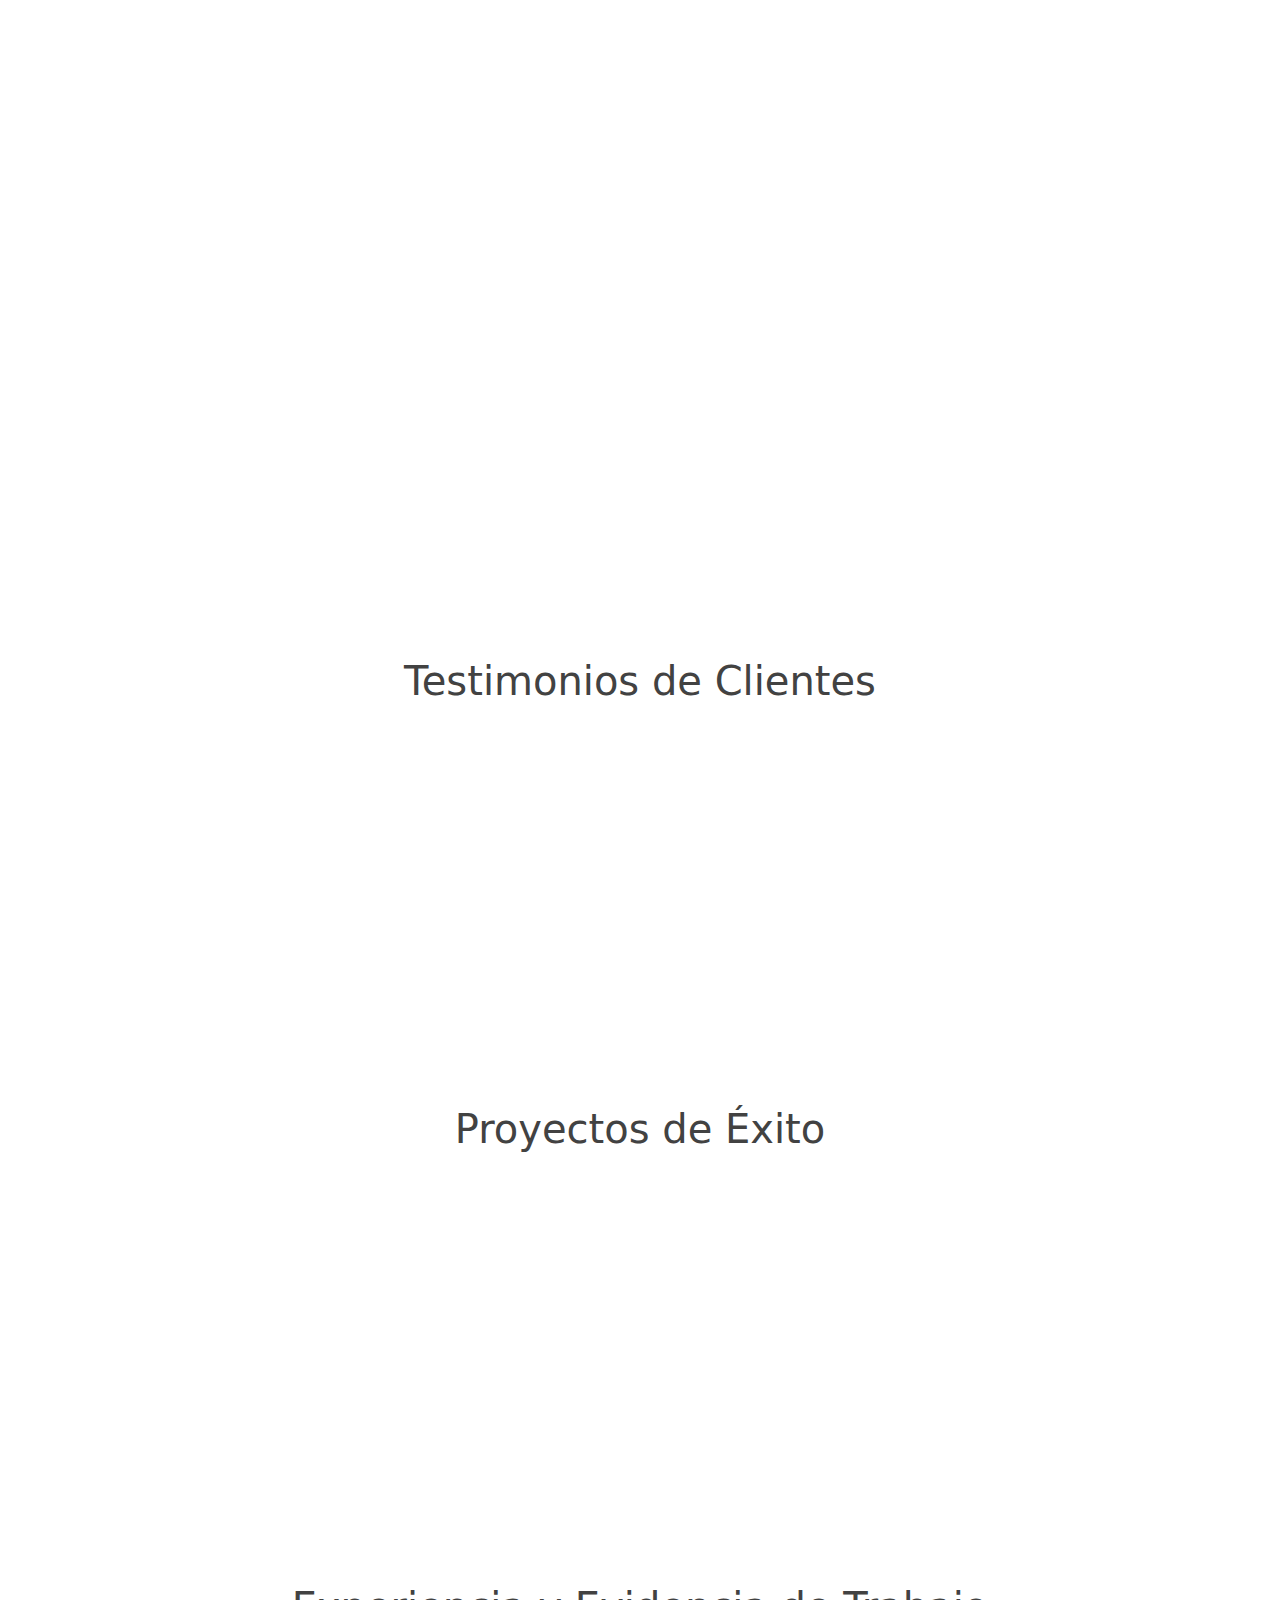
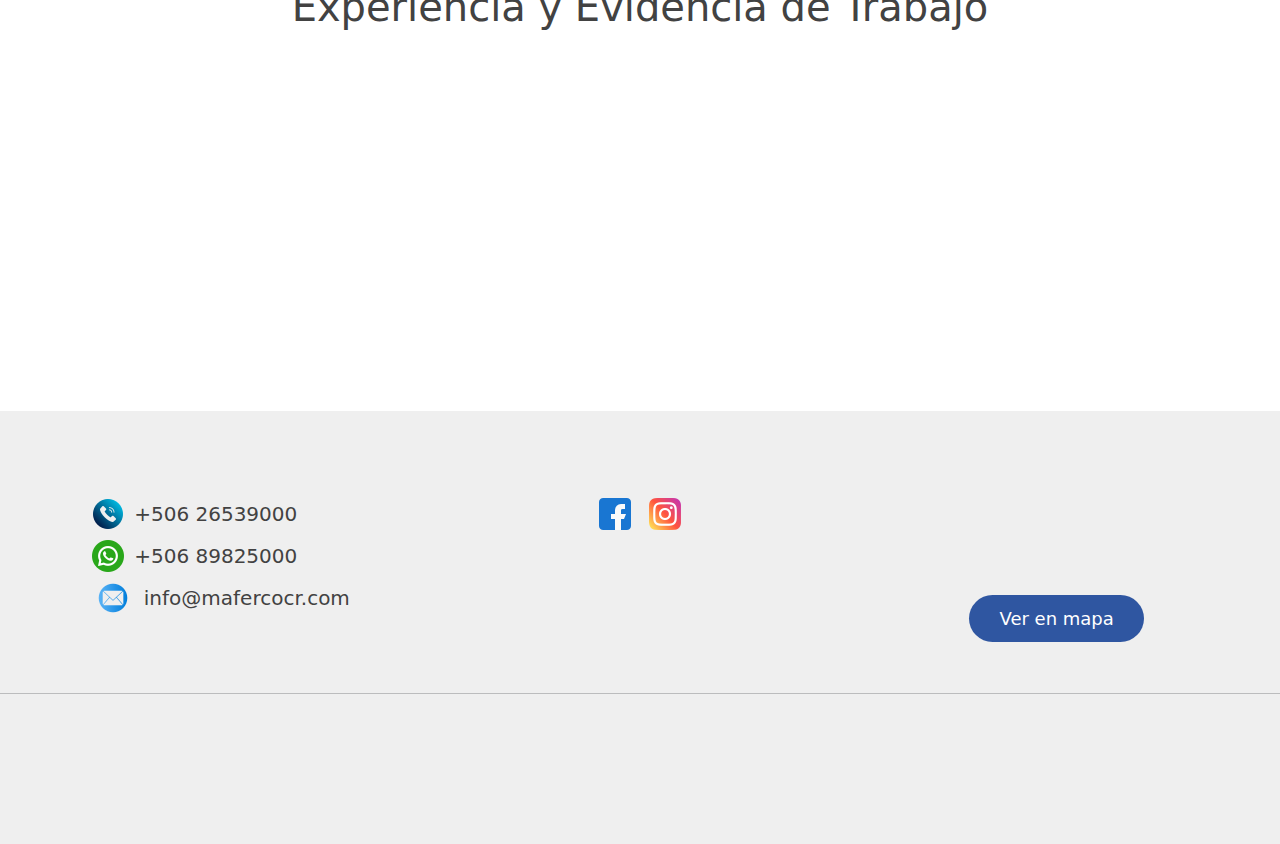
<file: nosotros.html>
<!DOCTYPE html>
<html lang="en">

<head>
    <meta charset="UTF-8">
    <meta name="viewport" content="width=device-width, initial-scale=1.0">
    <meta name="description" content="Nosotros - Materiales Ferreteros La Costa - MAFERCO">

    <title>Nosotros</title>

    <!-- Bootstrap -->
    <link rel="stylesheet" href="css/bootstrap.min.css">
    <script src="js/bootstrap.bundle.min.js"></script>

    <!-- Custom CSS -->
    <link rel="stylesheet" href="css/styles.css">
    <link rel="stylesheet" href="css/nosotros.css">
</head>

<body>
    <header>
        <div class="left">
            <div class="menu-container">
                <div class="menu" id="menu">
                    <div></div>
                    <div></div>
                    <div></div>
                </div>
            </div>
            <div class="brand">
                <span class="name">MAFERCO</span>
            </div>
        </div>
        <div class="right">
            <div class="cart-container">
                <a href="pago.html">
                    <img src="img/iconos/carrito.svg" alt="Carrito de compras" class="icon" id="cart-icon">
                    <span id="cart-count" class="cart-count">0</span> <!-- Indicador de cantidad -->
                </a>
            </div>
            <img src="img/iconos/usuario.svg" alt="Inicio de sesión" class="icon">
        </div>
    </header>
    <div class="sidebar" id="sidebar">
        <nav>
            <ul>
                <li>
                    <a href="index.html">
                        <img src="img/iconos/inicio.svg" alt="Página de inicio">
                        <span>Página de Inicio</span>
                    </a>
                </li>
                <li>
                    <a href="#" class="selected">
                        <img src="img/iconos/nosotros.svg" alt="Página nosotros">
                        <span>Nosotros</span>
                    </a>
                </li>
                <li>
                    <a href="productos-servicios.html">
                        <img src="img/iconos/productos.svg" alt="Página de productos y servicios">
                        <span>Productos y servicios</span>
                    </a>
                </li>
                <li>
                    <a href="blog.html">
                        <img src="img/iconos/blog.svg" alt="Página blog">
                        <span>Blog</span>
                    </a>
                </li>
                <li>
                    <a href="contacto.html">
                        <img src="img/iconos/contacto.svg" alt="Página contacto">
                        <span>Contacto</span>
                    </a>
                </li>
                <li>
                    <a href="preguntas-frecuentes.html">
                        <img src="img/iconos/preguntas-frecuentes.svg" alt="Página preguntas frecuentes">
                        <span>Preguntas frecuentes</span>
                    </a>
                </li>
                <li>
                    <a href="acerca-de.html">
                        <img src="img/iconos/acerca-de.svg" alt="Página acerca de">
                        <span>Acerca de</span>
                    </a>
                </li>

            </ul>
        </nav>
    </div>

    <div class="flotante">
        <div class="social-icons" id="socialIcons">
            <a href="mailto:info@mafercocr.com?subject=Información&body=¡Hola! Me gustaría recibir información de sus productos."
                target="_blank" class="flotantesContainer email">
                <svg class="socialSvg" viewBox="0 0 24 24">
                    <path fill-rule="evenodd" clip-rule="evenodd"
                        d="M3.75 5.25L3 6V18L3.75 18.75H20.25L21 18V6L20.25 5.25H3.75ZM4.5 7.6955V17.25H19.5V7.69525L11.9999 14.5136L4.5 7.6955ZM18.3099 6.75H5.68986L11.9999 12.4864L18.3099 6.75Z"
                        fill="#080341" />
                </svg>
            </a>

            <a href="https://www.facebook.com/MaterialesFerreterosLaCosta/" target="_blank"
                class="flotantesContainer facebook">
                <svg class="socialSvg" viewBox="0 0 24 24">
                    <path fill-rule="evenodd" clip-rule="evenodd"
                        d="M20 1C21.6569 1 23 2.34315 23 4V20C23 21.6569 21.6569 23 20 23H4C2.34315 23 1 21.6569 1 20V4C1 2.34315 2.34315 1 4 1H20ZM20 3C20.5523 3 21 3.44772 21 4V20C21 20.5523 20.5523 21 20 21H15V13.9999H17.0762C17.5066 13.9999 17.8887 13.7245 18.0249 13.3161L18.4679 11.9871C18.6298 11.5014 18.2683 10.9999 17.7564 10.9999H15V8.99992C15 8.49992 15.5 7.99992 16 7.99992H18C18.5523 7.99992 19 7.5522 19 6.99992V6.31393C19 5.99091 18.7937 5.7013 18.4813 5.61887C17.1705 5.27295 16 5.27295 16 5.27295C13.5 5.27295 12 6.99992 12 8.49992V10.9999H10C9.44772 10.9999 9 11.4476 9 11.9999V12.9999C9 13.5522 9.44771 13.9999 10 13.9999H12V21H4C3.44772 21 3 20.5523 3 20V4C3 3.44772 3.44772 3 4 3H20Z"
                        fill="#0F0F0F" />
                </svg>
            </a>

            <a href="https://www.instagram.com/ferreteriamaferco/" target="_blank" class="flotantesContainer instagram">
                <svg class="socialSvg" viewBox="0 0 16 16">
                    <path
                        d="M8 0C5.829 0 5.556.01 4.703.048 3.85.088 3.269.222 2.76.42a3.917 3.917 0 0 0-1.417.923A3.927 3.927 0 0 0 .42 2.76C.222 3.268.087 3.85.048 4.7.01 5.555 0 5.827 0 8.001c0 2.172.01 2.444.048 3.297.04.852.174 1.433.372 1.942.205.526.478.972.923 1.417.444.445.89.719 1.416.923.51.198 1.09.333 1.942.372C5.555 15.99 5.827 16 8 16s2.444-.01 3.298-.048c.851-.04 1.434-.174 1.943-.372a3.916 3.916 0 0 0 1.416-.923c.445-.445.718-.891.923-1.417.197-.509.332-1.09.372-1.942C15.99 10.445 16 10.173 16 8s-.01-2.445-.048-3.299c-.04-.851-.175-1.433-.372-1.941a3.926 3.926 0 0 0-.923-1.417A3.911 3.911 0 0 0 13.24.42c-.51-.198-1.092-.333-1.943-.372C10.443.01 10.172 0 7.998 0h.003zm-.717 1.442h.718c2.136 0 2.389.007 3.232.046.78.035 1.204.166 1.486.275.373.145.64.319.92.599.28.28.453.546.598.92.11.281.24.705.275 1.485.039.843.047 1.096.047 3.231s-.008 2.389-.047 3.232c-.035.78-.166 1.203-.275 1.485a2.47 2.47 0 0 1-.599.919c-.28.28-.546.453-.92.598-.28.11-.704.24-1.485.276-.843.038-1.096.047-3.232.047s-2.39-.009-3.233-.047c-.78-.036-1.203-.166-1.485-.276a2.478 2.478 0 0 1-.92-.598 2.48 2.48 0 0 1-.6-.92c-.109-.281-.24-.705-.275-1.485-.038-.843-.046-1.096-.046-3.233 0-2.136.008-2.388.046-3.231.036-.78.166-1.204.276-1.486.145-.373.319-.64.599-.92.28-.28.546-.453.92-.598.282-.11.705-.24 1.485-.276.738-.034 1.024-.044 2.515-.045v.002zm4.988 1.328a.96.96 0 1 0 0 1.92.96.96 0 0 0 0-1.92zm-4.27 1.122a4.109 4.109 0 1 0 0 8.217 4.109 4.109 0 0 0 0-8.217zm0 1.441a2.667 2.667 0 1 1 0 5.334 2.667 2.667 0 0 1 0-5.334z">
                    </path>
                </svg>
            </a>

            <a href="tel:+50626539000" target="_blank" class="flotantesContainer telefono">
                <svg class="socialSvg" viewBox="0 0 24 24">
                    <path
                        d="M15.5562 14.5477L15.1007 15.0272C15.1007 15.0272 14.0181 16.167 11.0631 13.0559C8.10812 9.94484 9.1907 8.80507 9.1907 8.80507L9.47752 8.50311C10.1841 7.75924 10.2507 6.56497 9.63424 5.6931L8.37326 3.90961C7.61028 2.8305 6.13596 2.68795 5.26145 3.60864L3.69185 5.26114C3.25823 5.71766 2.96765 6.30945 3.00289 6.96594C3.09304 8.64546 3.81071 12.259 7.81536 16.4752C12.0621 20.9462 16.0468 21.1239 17.6763 20.9631C18.1917 20.9122 18.6399 20.6343 19.0011 20.254L20.4217 18.7584C21.3806 17.7489 21.1102 16.0182 19.8833 15.312L17.9728 14.2123C17.1672 13.7486 16.1858 13.8848 15.5562 14.5477Z"
                        fill="#1C274C" />
                    <path
                        d="M13.2595 1.87983C13.3257 1.47094 13.7122 1.19357 14.1211 1.25976C14.1464 1.26461 14.2279 1.27983 14.2705 1.28933C14.3559 1.30834 14.4749 1.33759 14.6233 1.38082C14.9201 1.46726 15.3347 1.60967 15.8323 1.8378C16.8286 2.29456 18.1544 3.09356 19.5302 4.46936C20.906 5.84516 21.705 7.17097 22.1617 8.16725C22.3899 8.66487 22.5323 9.07947 22.6187 9.37625C22.6619 9.52466 22.6912 9.64369 22.7102 9.72901C22.7197 9.77168 22.7267 9.80594 22.7315 9.83125L22.7373 9.86245C22.8034 10.2713 22.5286 10.6739 22.1197 10.7401C21.712 10.8061 21.3279 10.53 21.2601 10.1231C21.258 10.1121 21.2522 10.0828 21.2461 10.0551C21.2337 9.9997 21.2124 9.91188 21.1786 9.79572C21.1109 9.56339 20.9934 9.21806 20.7982 8.79238C20.4084 7.94207 19.7074 6.76789 18.4695 5.53002C17.2317 4.29216 16.0575 3.59117 15.2072 3.20134C14.7815 3.00618 14.4362 2.88865 14.2038 2.82097C14.0877 2.78714 13.9417 2.75363 13.8863 2.7413C13.4793 2.67347 13.1935 2.28755 13.2595 1.87983Z"
                        fill="#1C274C" />
                    <path fill-rule="evenodd" clip-rule="evenodd"
                        d="M13.4857 5.3293C13.5995 4.93102 14.0146 4.7004 14.4129 4.81419L14.2069 5.53534C14.4129 4.81419 14.4129 4.81419 14.4129 4.81419L14.4144 4.81461L14.4159 4.81505L14.4192 4.81602L14.427 4.81834L14.4468 4.8245C14.4618 4.82932 14.4807 4.8356 14.5031 4.84357C14.548 4.85951 14.6074 4.88217 14.6802 4.91337C14.8259 4.97581 15.0249 5.07223 15.2695 5.21694C15.7589 5.50662 16.4271 5.9878 17.2121 6.77277C17.9971 7.55775 18.4782 8.22593 18.7679 8.7154C18.9126 8.95991 19.009 9.15897 19.0715 9.30466C19.1027 9.37746 19.1254 9.43682 19.1413 9.48173C19.1493 9.50418 19.1555 9.52301 19.1604 9.53809L19.1665 9.55788L19.1688 9.56563L19.1698 9.56896L19.1702 9.5705C19.1702 9.5705 19.1707 9.57194 18.4495 9.77798L19.1707 9.57194C19.2845 9.97021 19.0538 10.3853 18.6556 10.4991C18.2607 10.6119 17.8492 10.3862 17.7313 9.99413L17.7276 9.98335C17.7223 9.96832 17.7113 9.93874 17.6928 9.89554C17.6558 9.8092 17.5887 9.66797 17.4771 9.47938C17.2541 9.10264 16.8514 8.53339 16.1514 7.83343C15.4515 7.13348 14.8822 6.73078 14.5055 6.50781C14.3169 6.39619 14.1757 6.32909 14.0893 6.29209C14.0461 6.27358 14.0165 6.26254 14.0015 6.25721L13.9907 6.25352C13.5987 6.13564 13.3729 5.72419 13.4857 5.3293Z"
                        fill="#1C274C" />
                </svg>
            </a>

            <a href="https://wa.me/50689825000?text=¡Hola!%20Me%20gustaría%20recibir%20información%20de%20sus%20productos."
                target="_blank" class="flotantesContainer whatsapp">
                <svg class="socialSvg" viewBox="0 0 16 16">
                    <path
                        d="M13.601 2.326A7.854 7.854 0 0 0 7.994 0C3.627 0 .068 3.558.064 7.926c0 1.399.366 2.76 1.057 3.965L0 16l4.204-1.102a7.933 7.933 0 0 0 3.79.965h.004c4.368 0 7.926-3.558 7.93-7.93A7.898 7.898 0 0 0 13.6 2.326zM7.994 14.521a6.573 6.573 0 0 1-3.356-.92l-.24-.144-2.494.654.666-2.433-.156-.251a6.56 6.56 0 0 1-1.007-3.505c0-3.626 2.957-6.584 6.591-6.584a6.56 6.56 0 0 1 4.66 1.931 6.557 6.557 0 0 1 1.928 4.66c-.004 3.639-2.961 6.592-6.592 6.592zm3.615-4.934c-.197-.099-1.17-.578-1.353-.646-.182-.065-.315-.099-.445.099-.133.197-.513.646-.627.775-.114.133-.232.148-.43.05-.197-.1-.836-.308-1.592-.985-.59-.525-.985-1.175-1.103-1.372-.114-.198-.011-.304.088-.403.087-.088.197-.232.296-.346.1-.114.133-.198.198-.33.065-.134.034-.248-.015-.347-.05-.099-.445-1.076-.612-1.47-.16-.389-.323-.335-.445-.34-.114-.007-.247-.007-.38-.007a.729.729 0 0 0-.529.247c-.182.198-.691.677-.691 1.654 0 .977.71 1.916.81 2.049.098.133 1.394 2.132 3.383 2.992.47.205.84.326 1.129.418.475.152.904.129 1.246.08.38-.058 1.171-.48 1.338-.943.164-.464.164-.86.114-.943-.049-.084-.182-.133-.38-.232z">
                    </path>
                </svg>
            </a>
        </div>

        <div class="toggle-button" id="toggleButton">
            <svg viewBox="0 0 24 24" class="add-icon">
                <path d="M12 5v14m-7-7h14" stroke="white" stroke-width="2" />
            </svg>
        </div>
    </div>

    <div class="banner">
        <div class="container">
            <h1>Nosotros</h1>
            <p class="description">Comprometidos con nuestra comunidad y tu éxito.</p>
        </div>
    </div>

    <div class="nosotros-text">
        <p class="container">Somos una ferretería local situada en la provincia de Guanacaste, Costa Rica,
            profundamente arraigada a las tradiciones, la calidez de su gente, y los valores que definen a esta
            hermosa provincia. Nuestra historia comenzó como un sueño de un negocio propio, basado en décadas de
            experiencia y conocimiento en el ámbito de la construcción y las soluciones para el hogar. Desde
            nuestros inicios, hemos crecido al lado de nuestra comunidad, apoyando a nuestros clientes con productos
            y servicios que hacen la diferencia en sus proyectos.
        </p>
    </div>

    <div class="image-slider-container">
        <div class="image-slider">
            <img src="img/image-slider/img1.jpg" alt="Desarrollo de proyectos">
            <img src="img/image-slider/img2.jpg" alt="Costumbres">
            <img src="img/image-slider/img6.jpg" alt="Costumbres">
            <img src="img/image-slider/img4.jpg" alt="Instalaciones">
            <img src="img/image-slider/img5.jpg" alt="Costumbres">
            <img src="img/image-slider/img7.jpg" alt="Costumbres">
            <img src="img/image-slider/img8.jpg" alt="Costumbres">
        </div>
    </div>

    <section class="historia">
        <div class="historia-content">
            <h2 style="color: #F9FAFC;">Nuestra Historia</h2>
            <p style="color: #F9FAFC;">Nuestra ferretería nació con la visión de crear un espacio que ofreciera más
                que herramientas y materiales; queríamos brindar confianza, asesoría, y soluciones para cada
                necesidad. Lo que comenzó como un pequeño emprendimiento familiar, ha crecido con esfuerzo,
                dedicación, y el respaldo de una comunidad que ha creído en nosotros. Hoy en día, somos una
                referencia en la región, conocidos no solo por la calidad de nuestros productos, sino también por
                nuestra cercanía y compromiso con cada cliente que nos visita.</p>
        </div>
    </section>

    <div class="general">
        <h2>Filosofía</h2>
        <p>
            Nuestra filosofía está enraizada en los valores de integridad, respeto y responsabilidad. Nos
            enorgullece ser parte del crecimiento de nuestra comunidad, apoyando tanto a constructores profesionales
            como a quienes buscan hacer mejoras en sus hogares. Sabemos que cada proyecto, sin importar su tamaño,
            es importante, y por eso nos comprometemos a brindar siempre lo mejor.
        </p>
    </div>

    <div class="general">
        <h2>Misión</h2>
        <p>
            Proveer a nuestros clientes con productos y servicios de la más alta calidad, asegurándonos de
            satisfacer sus necesidades con soluciones innovadoras, eficientes y confiables. Nos esforzamos por
            mantener un ambiente de confianza y respeto, donde cada persona sienta que es parte de nuestra familia y
            que sus proyectos están en las mejores manos.
        </p>
    </div>

    <div class="general" style="margin-bottom: 75px;">
        <h2>Visión</h2>
        <p>
            Ser la ferretería de referencia en Guanacaste y más allá, reconocida por nuestra excelencia en servicio
            al cliente, variedad de productos y capacidad para adaptarnos a las necesidades cambiantes del mercado.
            Queremos ser un aliado indispensable en el desarrollo de proyectos, tanto a nivel individual como
            empresarial, y continuar fortaleciendo nuestra conexión con la comunidad.
        </p>
    </div>

    <div class="valores">
        <h2 style="color: #F9FAFC; margin-bottom: 50px;">Valores</h2>
        <div class="valores-content">
            <div class="valor">
                <h3>Integridad</h3>
                <p>Actuamos siempre con transparencia y honestidad.</p>
            </div>
            <div class="valor">
                <h3>Calidad</h3>
                <p>Ofrecemos productos y servicios que superan las expectativas.</p>
            </div>
            <div class="valor">
                <h3>Compromiso</h3>
                <p>Nos dedicamos a ayudar a cada cliente a lograr el éxito en su proyecto.</p>
            </div>
            <div class="valor">
                <h3>Innovación</h3>
                <p>Buscamos constantemente nuevas maneras de mejorar y adaptarnos.</p>
            </div>
            <div class="valor">
                <h3>Trabajo en equipo</h3>
                <p>Creemos que juntos logramos más, tanto dentro de nuestra empresa como en nuestras
                    relaciones con los clientes.</p>
            </div>
        </div>
    </div>

    <div class="general">
        <h2>Testimonios de Clientes</h2>
        <p><i>“Esta ferretería ha sido mi lugar de confianza para todo lo relacionado con la
                construcción. No solo tienen productos de calidad, sino que siempre me brindan asesoría
                personalizada
                para asegurarme de tomar las mejores decisiones.”</i> <br> <b>Carlos M. | Constructor local</b>
        </p>
        <p><i>“Nunca pensé que un proyecto de renovación en mi casa sería tan sencillo. La atención y el apoyo que
                recibí aquí hicieron toda la diferencia. ¡Recomendados al 100%!”</i> <br> <b>Ana R. | Cliente
                residencial</b>
        </p>
    </div>

    <div class="general">
        <h2>Proyectos de Éxito</h2>
        <p>A lo largo de los años, hemos participado en innumerables proyectos que han tenido un impacto
            significativo en nuestra comunidad. Desde pequeñas renovaciones de hogares hasta grandes obras de
            construcción comercial, cada proyecto ha sido una oportunidad para demostrar nuestro compromiso con la
            excelencia y el servicio al cliente.
        </p>
        <p>Uno de nuestros mayores logros fue colaborar en la construcción del nuevo centro comunitario de
            Guanacaste, un proyecto que transformó el área y brindó a los residentes un lugar moderno y funcional
            para sus actividades. También hemos trabajado con diversas empresas locales en la edificación de
            espacios industriales y comerciales que hoy son referentes en la región.
        </p>
    </div>

    <div class="general" style="padding-bottom: 80px;">
        <h2>Experiencia y Evidencia de Trabajo</h2>
        <p>Con nuestra experiencia en el ámbito ferretero nos permite entender las necesidades únicas de cada
            cliente y ofrecer soluciones adaptadas a sus desafíos específicos. Contamos con un equipo de expertos
            en diversas áreas, desde herramientas especializadas hasta materiales de construcción, listos para
            brindar
            asesoría técnica en cualquier tipo de proyecto.
        </p>
        <p>Nuestras instalaciones están equipadas con una amplia variedad de productos de marcas líderes, y nuestro
            personal siempre está disponible para ayudar a encontrar lo que necesitas. Además, contamos con entregas
            a domicilio para facilitar aún más tu experiencia.
        </p>
    </div>

    <footer class="footer">
        <div class="footer-item">
            
            <div class="box">
                <h3>Contacto</h3>
                <div class="contact">
                    <div class="contact-item">
                        <img src="img/iconos/telefono.png" alt="Icono de teléfono">
                        <span class="medios-contacto">+506 26539000&nbsp;&nbsp;&nbsp;&nbsp;&nbsp;&nbsp;&nbsp;&nbsp;&nbsp;</span>
                    </div>
                    <div class="contact-item">
                        <img src="img/iconos/whatsapp.png" alt="Icono de WhatsApp">
                        <span class="medios-contacto">+506 89825000&nbsp;&nbsp;&nbsp;&nbsp;&nbsp;&nbsp;&nbsp;&nbsp;&nbsp;</span>
                    </div>
                    <div class="contact-item">
                        <img src="img/iconos/correo.png" alt="Icono de correo electrónico">
                        <span  class="medios-contacto" style="margin-left: 5px;">info@mafercocr.com</span>
                    </div>
                </div>

            </div>

            <div class="box">
                <h3>Síguenos</h3>
                <div class="socials">
                    <a href="https://www.facebook.com/MaterialesFerreterosLaCosta/" target="_blank"><img
                            src="img/iconos/facebook.png" alt="Enlace a Facebook"></a>
                    <a href="https://www.instagram.com/ferreteriamaferco/" target="_blank"><img
                            src="img/iconos/instagram.png" alt="Enlace a Instagram"></a>
                </div>
            </div>

            <div class="box">
                <h3>Ubicación</h3>
                <p>150 metros al este de la bomba de Huacas, Guanacaste</p>

                <a href="https://www.google.com/maps/place/MAFERCO/@10.1535928,-85.6342019,9z/data=!4m6!3m5!1s0x8f9e31c51eeaf041:0xa7167a04888ff225!8m2!3d10.3686119!4d-85.7652868!16s%2Fg%2F11s_t2xscb!5m1!1e2?entry=ttu&g_ep=EgoyMDI0MTAxNi4wIKXMDSoASAFQAw%3D%3D"
                    class="btn-1" target="_blank">Ver en mapa
                </a>
            </div>
            
        </div>
        <hr>
        <div class="rights">
            <p>&copy; 2024 Materiales Ferreteros La Costa - MAFERCO.<br>Todos los derechos reservados.<br>David Oporta & Andrés Castillo - UTN</p>
        </div>
    </footer>
    
    <script src="js/main.js"></script>
</body>
</html>
</file>
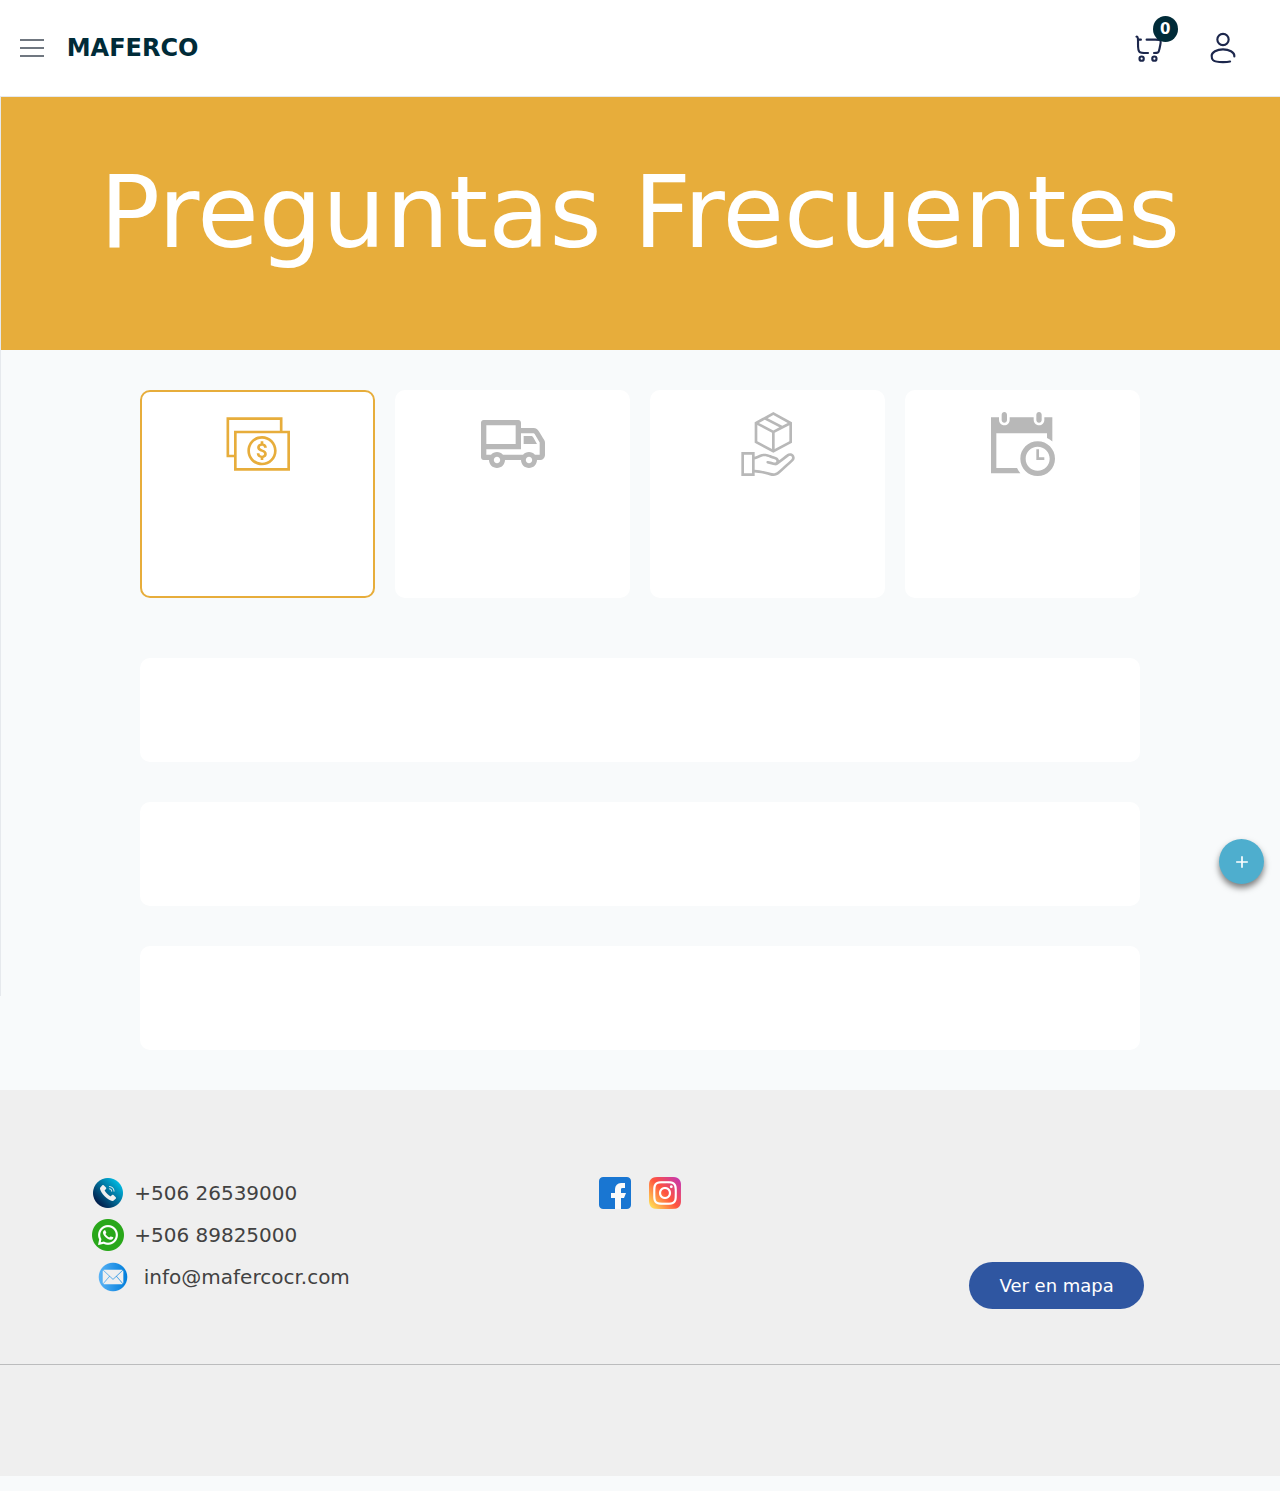
<file: preguntas-frecuentes.html>
<!DOCTYPE html>
<html lang="en">

<head>
    <meta charset="UTF-8">
    <meta name="viewport" content="width=device-width, initial-scale=1.0">
    <meta name="description" content="Nosotros - Materiales Ferreteros La Costa - MAFERCO">

    <title>Nosotros</title>

    <!-- Bootstrap -->
    <link rel="stylesheet" href="css/bootstrap.min.css">
    <script src="js/bootstrap.bundle.min.js"></script>

    <!-- Custom CSS -->
    <link rel="stylesheet" href="css/styles.css">
    <link rel="stylesheet" href="css/preguntas-frecuentes.css">
</head>

<body>
    <header>
        <div class="left">
            <div class="menu-container">
                <div class="menu" id="menu">
                    <div></div>
                    <div></div>
                    <div></div>
                </div>
            </div>
            <div class="brand">
                <span class="name">MAFERCO</span>
            </div>
        </div>
        <div class="right">
            <div class="cart-container">
                <a href="pago.html">
                    <img src="img/iconos/carrito.svg" alt="Carrito de compras" class="icon" id="cart-icon">
                    <span id="cart-count" class="cart-count">0</span> <!-- Indicador de cantidad -->
                </a>
            </div>
            <img src="img/iconos/usuario.svg" alt="Inicio de sesión" class="icon">
        </div>
    </header>

    <div class="sidebar" id="sidebar">
        <nav>
            <ul>
                <li>
                    <a href="index.html">
                        <img src="img/iconos/inicio.svg" alt="Página de inicio">
                        <span>Página de Inicio</span>
                    </a>
                </li>
                <li>
                    <a href="nosotros.html">
                        <img src="img/iconos/nosotros.svg" alt="Página nosotros">
                        <span>Nosotros</span>
                    </a>
                </li>
                <li>
                    <a href="productos-servicios.html">
                        <img src="img/iconos/productos.svg" alt="Página de productos y servicios">
                        <span>Productos y servicios</span>
                    </a>
                </li>
                <li>
                    <a href="blog.html">
                        <img src="img/iconos/blog.svg" alt="Página blog">
                        <span>Blog</span>
                    </a>
                </li>
                <li>
                    <a href="contacto.html">
                        <img src="img/iconos/contacto.svg" alt="Página contacto">
                        <span>Contacto</span>
                    </a>
                </li>
                <li>
                    <a href="#" class="selected">
                        <img src="img/iconos/preguntas-frecuentes.svg" alt="Página preguntas frecuentes">
                        <span>Preguntas frecuentes</span>
                    </a>
                </li>
                <li>
                    <a href="acerca-de.html">
                        <img src="img/iconos/acerca-de.svg" alt="Página acerca de">
                        <span>Acerca de</span>
                    </a>
                </li>
            </ul>
        </nav>
    </div>

    <div class="flotante">
        <div class="social-icons" id="socialIcons">
            <a href="mailto:info@mafercocr.com?subject=Información&body=¡Hola! Me gustaría recibir información de sus productos."
                target="_blank" class="flotantesContainer email">
                <svg class="socialSvg" viewBox="0 0 24 24">
                    <path fill-rule="evenodd" clip-rule="evenodd"
                        d="M3.75 5.25L3 6V18L3.75 18.75H20.25L21 18V6L20.25 5.25H3.75ZM4.5 7.6955V17.25H19.5V7.69525L11.9999 14.5136L4.5 7.6955ZM18.3099 6.75H5.68986L11.9999 12.4864L18.3099 6.75Z"
                        fill="#080341" />
                </svg>
            </a>

            <a href="https://www.facebook.com/MaterialesFerreterosLaCosta/" target="_blank"
                class="flotantesContainer facebook">
                <svg class="socialSvg" viewBox="0 0 24 24">
                    <path fill-rule="evenodd" clip-rule="evenodd"
                        d="M20 1C21.6569 1 23 2.34315 23 4V20C23 21.6569 21.6569 23 20 23H4C2.34315 23 1 21.6569 1 20V4C1 2.34315 2.34315 1 4 1H20ZM20 3C20.5523 3 21 3.44772 21 4V20C21 20.5523 20.5523 21 20 21H15V13.9999H17.0762C17.5066 13.9999 17.8887 13.7245 18.0249 13.3161L18.4679 11.9871C18.6298 11.5014 18.2683 10.9999 17.7564 10.9999H15V8.99992C15 8.49992 15.5 7.99992 16 7.99992H18C18.5523 7.99992 19 7.5522 19 6.99992V6.31393C19 5.99091 18.7937 5.7013 18.4813 5.61887C17.1705 5.27295 16 5.27295 16 5.27295C13.5 5.27295 12 6.99992 12 8.49992V10.9999H10C9.44772 10.9999 9 11.4476 9 11.9999V12.9999C9 13.5522 9.44771 13.9999 10 13.9999H12V21H4C3.44772 21 3 20.5523 3 20V4C3 3.44772 3.44772 3 4 3H20Z"
                        fill="#0F0F0F" />
                </svg>
            </a>

            <a href="https://www.instagram.com/ferreteriamaferco/" target="_blank" class="flotantesContainer instagram">
                <svg class="socialSvg" viewBox="0 0 16 16">
                    <path
                        d="M8 0C5.829 0 5.556.01 4.703.048 3.85.088 3.269.222 2.76.42a3.917 3.917 0 0 0-1.417.923A3.927 3.927 0 0 0 .42 2.76C.222 3.268.087 3.85.048 4.7.01 5.555 0 5.827 0 8.001c0 2.172.01 2.444.048 3.297.04.852.174 1.433.372 1.942.205.526.478.972.923 1.417.444.445.89.719 1.416.923.51.198 1.09.333 1.942.372C5.555 15.99 5.827 16 8 16s2.444-.01 3.298-.048c.851-.04 1.434-.174 1.943-.372a3.916 3.916 0 0 0 1.416-.923c.445-.445.718-.891.923-1.417.197-.509.332-1.09.372-1.942C15.99 10.445 16 10.173 16 8s-.01-2.445-.048-3.299c-.04-.851-.175-1.433-.372-1.941a3.926 3.926 0 0 0-.923-1.417A3.911 3.911 0 0 0 13.24.42c-.51-.198-1.092-.333-1.943-.372C10.443.01 10.172 0 7.998 0h.003zm-.717 1.442h.718c2.136 0 2.389.007 3.232.046.78.035 1.204.166 1.486.275.373.145.64.319.92.599.28.28.453.546.598.92.11.281.24.705.275 1.485.039.843.047 1.096.047 3.231s-.008 2.389-.047 3.232c-.035.78-.166 1.203-.275 1.485a2.47 2.47 0 0 1-.599.919c-.28.28-.546.453-.92.598-.28.11-.704.24-1.485.276-.843.038-1.096.047-3.232.047s-2.39-.009-3.233-.047c-.78-.036-1.203-.166-1.485-.276a2.478 2.478 0 0 1-.92-.598 2.48 2.48 0 0 1-.6-.92c-.109-.281-.24-.705-.275-1.485-.038-.843-.046-1.096-.046-3.233 0-2.136.008-2.388.046-3.231.036-.78.166-1.204.276-1.486.145-.373.319-.64.599-.92.28-.28.546-.453.92-.598.282-.11.705-.24 1.485-.276.738-.034 1.024-.044 2.515-.045v.002zm4.988 1.328a.96.96 0 1 0 0 1.92.96.96 0 0 0 0-1.92zm-4.27 1.122a4.109 4.109 0 1 0 0 8.217 4.109 4.109 0 0 0 0-8.217zm0 1.441a2.667 2.667 0 1 1 0 5.334 2.667 2.667 0 0 1 0-5.334z">
                    </path>
                </svg>
            </a>

            <a href="tel:+50626539000" target="_blank" class="flotantesContainer telefono">
                <svg class="socialSvg" viewBox="0 0 24 24">
                    <path
                        d="M15.5562 14.5477L15.1007 15.0272C15.1007 15.0272 14.0181 16.167 11.0631 13.0559C8.10812 9.94484 9.1907 8.80507 9.1907 8.80507L9.47752 8.50311C10.1841 7.75924 10.2507 6.56497 9.63424 5.6931L8.37326 3.90961C7.61028 2.8305 6.13596 2.68795 5.26145 3.60864L3.69185 5.26114C3.25823 5.71766 2.96765 6.30945 3.00289 6.96594C3.09304 8.64546 3.81071 12.259 7.81536 16.4752C12.0621 20.9462 16.0468 21.1239 17.6763 20.9631C18.1917 20.9122 18.6399 20.6343 19.0011 20.254L20.4217 18.7584C21.3806 17.7489 21.1102 16.0182 19.8833 15.312L17.9728 14.2123C17.1672 13.7486 16.1858 13.8848 15.5562 14.5477Z"
                        fill="#1C274C" />
                    <path
                        d="M13.2595 1.87983C13.3257 1.47094 13.7122 1.19357 14.1211 1.25976C14.1464 1.26461 14.2279 1.27983 14.2705 1.28933C14.3559 1.30834 14.4749 1.33759 14.6233 1.38082C14.9201 1.46726 15.3347 1.60967 15.8323 1.8378C16.8286 2.29456 18.1544 3.09356 19.5302 4.46936C20.906 5.84516 21.705 7.17097 22.1617 8.16725C22.3899 8.66487 22.5323 9.07947 22.6187 9.37625C22.6619 9.52466 22.6912 9.64369 22.7102 9.72901C22.7197 9.77168 22.7267 9.80594 22.7315 9.83125L22.7373 9.86245C22.8034 10.2713 22.5286 10.6739 22.1197 10.7401C21.712 10.8061 21.3279 10.53 21.2601 10.1231C21.258 10.1121 21.2522 10.0828 21.2461 10.0551C21.2337 9.9997 21.2124 9.91188 21.1786 9.79572C21.1109 9.56339 20.9934 9.21806 20.7982 8.79238C20.4084 7.94207 19.7074 6.76789 18.4695 5.53002C17.2317 4.29216 16.0575 3.59117 15.2072 3.20134C14.7815 3.00618 14.4362 2.88865 14.2038 2.82097C14.0877 2.78714 13.9417 2.75363 13.8863 2.7413C13.4793 2.67347 13.1935 2.28755 13.2595 1.87983Z"
                        fill="#1C274C" />
                    <path fill-rule="evenodd" clip-rule="evenodd"
                        d="M13.4857 5.3293C13.5995 4.93102 14.0146 4.7004 14.4129 4.81419L14.2069 5.53534C14.4129 4.81419 14.4129 4.81419 14.4129 4.81419L14.4144 4.81461L14.4159 4.81505L14.4192 4.81602L14.427 4.81834L14.4468 4.8245C14.4618 4.82932 14.4807 4.8356 14.5031 4.84357C14.548 4.85951 14.6074 4.88217 14.6802 4.91337C14.8259 4.97581 15.0249 5.07223 15.2695 5.21694C15.7589 5.50662 16.4271 5.9878 17.2121 6.77277C17.9971 7.55775 18.4782 8.22593 18.7679 8.7154C18.9126 8.95991 19.009 9.15897 19.0715 9.30466C19.1027 9.37746 19.1254 9.43682 19.1413 9.48173C19.1493 9.50418 19.1555 9.52301 19.1604 9.53809L19.1665 9.55788L19.1688 9.56563L19.1698 9.56896L19.1702 9.5705C19.1702 9.5705 19.1707 9.57194 18.4495 9.77798L19.1707 9.57194C19.2845 9.97021 19.0538 10.3853 18.6556 10.4991C18.2607 10.6119 17.8492 10.3862 17.7313 9.99413L17.7276 9.98335C17.7223 9.96832 17.7113 9.93874 17.6928 9.89554C17.6558 9.8092 17.5887 9.66797 17.4771 9.47938C17.2541 9.10264 16.8514 8.53339 16.1514 7.83343C15.4515 7.13348 14.8822 6.73078 14.5055 6.50781C14.3169 6.39619 14.1757 6.32909 14.0893 6.29209C14.0461 6.27358 14.0165 6.26254 14.0015 6.25721L13.9907 6.25352C13.5987 6.13564 13.3729 5.72419 13.4857 5.3293Z"
                        fill="#1C274C" />
                </svg>
            </a>

            <a href="https://wa.me/50689825000?text=¡Hola!%20Me%20gustaría%20recibir%20información%20de%20sus%20productos."
                target="_blank" class="flotantesContainer whatsapp">
                <svg class="socialSvg" viewBox="0 0 16 16">
                    <path
                        d="M13.601 2.326A7.854 7.854 0 0 0 7.994 0C3.627 0 .068 3.558.064 7.926c0 1.399.366 2.76 1.057 3.965L0 16l4.204-1.102a7.933 7.933 0 0 0 3.79.965h.004c4.368 0 7.926-3.558 7.93-7.93A7.898 7.898 0 0 0 13.6 2.326zM7.994 14.521a6.573 6.573 0 0 1-3.356-.92l-.24-.144-2.494.654.666-2.433-.156-.251a6.56 6.56 0 0 1-1.007-3.505c0-3.626 2.957-6.584 6.591-6.584a6.56 6.56 0 0 1 4.66 1.931 6.557 6.557 0 0 1 1.928 4.66c-.004 3.639-2.961 6.592-6.592 6.592zm3.615-4.934c-.197-.099-1.17-.578-1.353-.646-.182-.065-.315-.099-.445.099-.133.197-.513.646-.627.775-.114.133-.232.148-.43.05-.197-.1-.836-.308-1.592-.985-.59-.525-.985-1.175-1.103-1.372-.114-.198-.011-.304.088-.403.087-.088.197-.232.296-.346.1-.114.133-.198.198-.33.065-.134.034-.248-.015-.347-.05-.099-.445-1.076-.612-1.47-.16-.389-.323-.335-.445-.34-.114-.007-.247-.007-.38-.007a.729.729 0 0 0-.529.247c-.182.198-.691.677-.691 1.654 0 .977.71 1.916.81 2.049.098.133 1.394 2.132 3.383 2.992.47.205.84.326 1.129.418.475.152.904.129 1.246.08.38-.058 1.171-.48 1.338-.943.164-.464.164-.86.114-.943-.049-.084-.182-.133-.38-.232z">
                    </path>
                </svg>
            </a>
        </div>

        <div class="toggle-button" id="toggleButton">
            <svg viewBox="0 0 24 24" class="add-icon">
                <path d="M12 5v14m-7-7h14" stroke="white" stroke-width="2" />
            </svg>
        </div>
    </div>

    <div class="banner">
        <div class="container">
            <h1>Preguntas Frecuentes</h1>
        </div>
    </div>

    <main>
        <div class="categorias" id="categorias">
            <div class="categoria activa" data-categoria="metodos-pago">
                <svg viewbox="0 0 24 24" xmlns="http://www.w3.org/2000/svg" fill-rule="evenodd" clip-rule="evenodd">
                    <path
                        d="M21.19 7h2.81v15h-21v-5h-2.81v-15h21v5zm1.81 1h-19v13h19v-13zm-9.5 1c3.036 0 5.5 2.464 5.5 5.5s-2.464 5.5-5.5 5.5-5.5-2.464-5.5-5.5 2.464-5.5 5.5-5.5zm0 1c2.484 0 4.5 2.016 4.5 4.5s-2.016 4.5-4.5 4.5-4.5-2.016-4.5-4.5 2.016-4.5 4.5-4.5zm.5 8h-1v-.804c-.767-.16-1.478-.689-1.478-1.704h1.022c0 .591.326.886.978.886.817 0 1.327-.915-.167-1.439-.768-.27-1.68-.676-1.68-1.693 0-.796.573-1.297 1.325-1.448v-.798h1v.806c.704.161 1.313.673 1.313 1.598h-1.018c0-.788-.727-.776-.815-.776-.55 0-.787.291-.787.622 0 .247.134.497.957.768 1.056.344 1.663.845 1.663 1.746 0 .651-.376 1.288-1.313 1.448v.788zm6.19-11v-4h-19v13h1.81v-9h17.19z" />
                </svg>
                <p>Métodos de pago y devoluciones</p>
            </div>
            <div class="categoria" data-categoria="entregas">
                <svg viewbox="0 0 24 24" xmlns="http://www.w3.org/2000/svg" fill-rule="evenodd" clip-rule="evenodd">
                    <path
                        d="M3 18h-2c-.552 0-1-.448-1-1v-13c0-.552.448-1 1-1h13c.552 0 1 .448 1 1v2h4.667c1.117 0 1.6.576 1.936 1.107.594.94 1.536 2.432 2.109 3.378.188.312.288.67.288 1.035v4.48c0 1.089-.743 2-2 2h-1c0 1.656-1.344 3-3 3s-3-1.344-3-3h-6c0 1.656-1.344 3-3 3s-3-1.344-3-3zm3-1.2c.662 0 1.2.538 1.2 1.2 0 .662-.538 1.2-1.2 1.2-.662 0-1.2-.538-1.2-1.2 0-.662.538-1.2 1.2-1.2zm12 0c.662 0 1.2.538 1.2 1.2 0 .662-.538 1.2-1.2 1.2-.662 0-1.2-.538-1.2-1.2 0-.662.538-1.2 1.2-1.2zm-3-2.8h-13v2h1.765c.549-.614 1.347-1 2.235-1 .888 0 1.686.386 2.235 1h7.53c.549-.614 1.347-1 2.235-1 .888 0 1.686.386 2.235 1h1.765v-4.575l-1.711-2.929c-.179-.307-.508-.496-.863-.496h-4.426v6zm-2-9h-11v7h11v-7zm3 4v3h5l-1.427-2.496c-.178-.312-.509-.504-.868-.504h-2.705z" />
                </svg>
                <p>Entregas</p>
            </div>
            <div class="categoria" data-categoria="productos">
                <svg viewbox="0 0 24 24" xmlns="http://www.w3.org/2000/svg" fill-rule="evenodd" clip-rule="evenodd">
                    <path
                        d="M7 24h-5v-9h5v1.735c.638-.198 1.322-.495 1.765-.689.642-.28 1.259-.417 1.887-.417 1.214 0 2.205.499 4.303 1.205.64.214 1.076.716 1.175 1.306 1.124-.863 2.92-2.257 2.937-2.27.357-.284.773-.434 1.2-.434.952 0 1.751.763 1.751 1.708 0 .49-.219.977-.627 1.356-1.378 1.28-2.445 2.233-3.387 3.074-.56.501-1.066.952-1.548 1.393-.749.687-1.518 1.006-2.421 1.006-.405 0-.832-.065-1.308-.2-2.773-.783-4.484-1.036-5.727-1.105v1.332zm-1-8h-3v7h3v-7zm1 5.664c2.092.118 4.405.696 5.999 1.147.817.231 1.761.354 2.782-.581 1.279-1.172 2.722-2.413 4.929-4.463.824-.765-.178-1.783-1.022-1.113 0 0-2.961 2.299-3.689 2.843-.379.285-.695.519-1.148.519-.107 0-.223-.013-.349-.042-.655-.151-1.883-.425-2.755-.701-.575-.183-.371-.993.268-.858.447.093 1.594.35 2.201.52 1.017.281 1.276-.867.422-1.152-.562-.19-.537-.198-1.889-.665-1.301-.451-2.214-.753-3.585-.156-.639.278-1.432.616-2.164.814v3.888zm3.79-19.913l3.21-1.751 7 3.86v7.677l-7 3.735-7-3.735v-7.719l3.784-2.064.002-.005.004.002zm2.71 6.015l-5.5-2.864v6.035l5.5 2.935v-6.106zm1 .001v6.105l5.5-2.935v-6l-5.5 2.83zm1.77-2.035l-5.47-2.848-2.202 1.202 5.404 2.813 2.268-1.167zm-4.412-3.425l5.501 2.864 2.042-1.051-5.404-2.979-2.139 1.166z" />
                </svg>
                <p>Productos</p>
            </div>
            <div class="categoria" data-categoria="horarios">
                <svg xmlns="http://www.w3.org/2000/svg" viewBox="0 0 24 24">
                    <path
                        d="M17 3v-2c0-.552.447-1 1-1s1 .448 1 1v2c0 .552-.447 1-1 1s-1-.448-1-1zm-12 1c.553 0 1-.448 1-1v-2c0-.552-.447-1-1-1-.553 0-1 .448-1 1v2c0 .552.447 1 1 1zm13 13v-3h-1v4h3v-1h-2zm-5 .5c0 2.481 2.019 4.5 4.5 4.5s4.5-2.019 4.5-4.5-2.019-4.5-4.5-4.5-4.5 2.019-4.5 4.5zm11 0c0 3.59-2.91 6.5-6.5 6.5s-6.5-2.91-6.5-6.5 2.91-6.5 6.5-6.5 6.5 2.91 6.5 6.5zm-14.237 3.5h-7.763v-13h19v1.763c.727.33 1.399.757 2 1.268v-9.031h-3v1c0 1.316-1.278 2.339-2.658 1.894-.831-.268-1.342-1.111-1.342-1.984v-.91h-9v1c0 1.316-1.278 2.339-2.658 1.894-.831-.268-1.342-1.111-1.342-1.984v-.91h-3v21h11.031c-.511-.601-.938-1.273-1.268-2z" />
                </svg>
                <p>Horarios</p>
            </div>
        </div>

        <div class="preguntas">
            <!-- Preguntas Métodos de pago -->
            <div class="contenedor-preguntas activa" data-categoria="metodos-pago">
                <div class="contenedor-pregunta">
                    <p class="pregunta">¿Qué métodos de pago aceptan? <img
                            src="img/iconos-preguntas-frecuentes/plus.svg" alt="Abrir respuesta"></p>
                    <p class="respuesta">Aceptamos pagos con tarjetas de crédito y débito (Visa, Mastercard),
                        transferencias bancarias, y pagos en efectivo al recoger en tienda. Además, tenemos opciones de
                        financiamiento con bancos asociados.</p>
                </div>
                <div class="contenedor-pregunta">
                    <p class="pregunta">¿Es seguro comprar en su sitio web? <img
                            src="img/iconos-preguntas-frecuentes/plus.svg" alt="Abrir respuesta"></p>
                    <p class="respuesta">Sí, nuestro sitio web utiliza encriptación SSL para garantizar que tu
                        información personal y de pago esté protegida. También trabajamos con proveedores de pagos
                        seguros para mayor tranquilidad.</p>
                </div>
                <div class="contenedor-pregunta">
                    <p class="pregunta">¿Se aceptan devoluciones?<img
                            src="img/iconos-preguntas-frecuentes/plus.svg" alt="Abrir respuesta"></p>
                    <p class="respuesta">Una vez comprado el producto se acepetarán devoluciones, reembolsos y cambios dentro de las primeras
                        48 horas de haber realizado su compra. Cabe recalcar que dentro de este tiempo solo se tomarán en cuenta los días laborales y no fines de semana,
                    el producto comprado debe estar sellado y no debe haber sido abierto ni utilizado, de lo contrario no será posible procesar la devolución o el cambio. Este proceso 
                proceso solo se podrá realizar en nuestra tienda física, para más información puede rellenar nuestro formulario de contacto si tienes más preguntas. <a href="contacto.html"></a></p>
                </div>
            </div>

            <!-- Preguntas Entrega -->
            <div class="contenedor-preguntas" data-categoria="entregas">
                <div class="contenedor-pregunta">
                    <p class="pregunta">¿Realizan envíos a todo el país? <img
                            src="img/iconos-preguntas-frecuentes/plus.svg" alt="Abrir respuesta"></p>
                    <p class="respuesta">Sí, realizamos envíos a todas las provincias del país. El costo del envío
                        dependerá de la ubicación y el peso del pedido. Puedes verificar el costo y tiempo de entrega
                        estimado antes de finalizar tu compra.</p>
                </div>
                <div class="contenedor-pregunta">
                    <p class="pregunta">¿Cuánto tiempo tarda en llegar mi pedido? <img
                            src="img/iconos-preguntas-frecuentes/plus.svg" alt="Abrir respuesta"></p>
                    <p class="respuesta">El tiempo de entrega varía según la ubicación. En general, los pedidos se
                        entregan entre 2 a 5 días hábiles. Las entregas en áreas rurales pueden tardar un poco más.</p>
                </div>
            </div>

            <!-- Preguntas Productos -->
            <div class="contenedor-preguntas" data-categoria="productos">
                <div class="contenedor-pregunta">
                    <p class="pregunta">¿Qué tipos de productos ofrece la ferretería? <img
                            src="img/iconos-preguntas-frecuentes/plus.svg" alt="Abrir respuesta"></p>
                    <p class="respuesta">Ofrecemos una amplia variedad de productos, desde herramientas manuales y
                        eléctricas, hasta materiales de construcción, plomería, pintura y jardinería. Nos aseguramos de
                        tener todo lo que necesitas para tus proyectos de reparación, construcción y mejoras en el
                        hogar.</p>
                </div>
                <div class="contenedor-pregunta">
                    <p class="pregunta">¿Tienen productos de marcas reconocidas? <img
                            src="img/iconos-preguntas-frecuentes/plus.svg" alt="Abrir respuesta"></p>
                    <p class="respuesta">Sí, trabajamos con marcas reconocidas como Bosch, Makita, Stanley, DeWalt, y
                        muchas más. También contamos con marcas locales y productos de alta calidad a precios
                        accesibles.</p>
                </div>
                <div class="contenedor-pregunta">
                    <p class="pregunta">¿Cuál es el proceso para cambio de productos o devoluciones? <img
                            src="img/iconos-preguntas-frecuentes/plus.svg" alt="Abrir respuesta"></p>
                    <p class="respuesta">
                        En nuestro sitio web, queremos que estés completamente satisfecho con tu compra. Si necesitas realizar un cambio o devolución, sigue estos pasos: <br><br>
                        <b>1-Notifica tu solicitud:</b> Contáctanos dentro de los 10 días posteriores a la recepción de tu pedido. Puedes hacerlo a través de nuestro formulario o cualquiera de nuestros métodos de contacto. <br>
                        <b>2-Condiciones para cambios y devoluciones:</b><br>
                        Los productos deben estar en su estado original, sin uso, y con el empaque intacto. <br>
                        <b>3-Proceso de devolución:</b> <br>
                        Una vez aprobada la solicitud, te proporcionaremos instrucciones para devolver el producto. Dependiendo de tu ubicación, te enviaremos una etiqueta de envío o te indicaremos el procedimiento para enviarlo de vuelta. <br>
                        El costo del envío de devolución puede variar, y en ciertos casos, podría ser cubierto por nosotros. Esto dependerá de las condiciones del pedido y el tipo de solicitud. <br>
                        <b>4-Reembolso o cambio:</b> <br>
                        Si eliges un reembolso, este se procesará a través del método de pago original. Los reembolsos pueden demorar entre 5-10 hábiles en reflejarse en tu cuenta. <br>
                        Si prefieres un cambio, enviaremos el nuevo producto tan pronto como recibamos el artículo original. <br>
                        <b>Productos defectuosos o dañados:</b> <br>
                        Si recibiste un producto dañado o defectuoso, contáctanos inmediatamente para gestionar la devolución sin costo adicional para ti. <br><br>
                        Si tienes más preguntas o necesitas ayuda, no dudes en comunicarte con nosotros. ¡Estamos aquí para ayudarte!
                    </p>
                </div>
            </div>

            <!-- Preguntas Horario -->
            <div class="contenedor-preguntas" data-categoria="horarios">
                <div class="contenedor-pregunta">
                    <p class="pregunta">¿Cuáles son sus horarios de atención? <img
                            src="img/iconos-preguntas-frecuentes/plus.svg" alt="Abrir respuesta"></p>
                    <p class="respuesta">Nuestras tiendas están abiertas de lunes a sábado de 8:00 a.m. a 6:00 p.m. Los
                        domingos y festivos, el horario puede variar.</p>
                </div>
            </div>

        </div>
    </main>

    <footer class="footer">
        <div class="footer-item">
            
            <div class="box">
                <h3>Contacto</h3>
                <div class="contact">
                    <div class="contact-item">
                        <img src="img/iconos/telefono.png" alt="Icono de teléfono">
                        <span class="medios-contacto">+506 26539000&nbsp;&nbsp;&nbsp;&nbsp;&nbsp;&nbsp;&nbsp;&nbsp;&nbsp;</span>
                    </div>
                    <div class="contact-item">
                        <img src="img/iconos/whatsapp.png" alt="Icono de WhatsApp">
                        <span class="medios-contacto">+506 89825000&nbsp;&nbsp;&nbsp;&nbsp;&nbsp;&nbsp;&nbsp;&nbsp;&nbsp;</span>
                    </div>
                    <div class="contact-item">
                        <img src="img/iconos/correo.png" alt="Icono de correo electrónico">
                        <span  class="medios-contacto" style="margin-left: 5px;">info@mafercocr.com</span>
                    </div>
                </div>

            </div>

            <div class="box">
                <h3>Síguenos</h3>
                <div class="socials">
                    <a href="https://www.facebook.com/MaterialesFerreterosLaCosta/" target="_blank"><img
                            src="img/iconos/facebook.png" alt="Enlace a Facebook"></a>
                    <a href="https://www.instagram.com/ferreteriamaferco/" target="_blank"><img
                            src="img/iconos/instagram.png" alt="Enlace a Instagram"></a>
                </div>
            </div>

            <div class="box">
                <h3>Ubicación</h3>
                <p style="margin-bottom: 35px;">150 metros al este de la bomba de Huacas, Guanacaste</p>

                <a href="https://www.google.com/maps/place/MAFERCO/@10.1535928,-85.6342019,9z/data=!4m6!3m5!1s0x8f9e31c51eeaf041:0xa7167a04888ff225!8m2!3d10.3686119!4d-85.7652868!16s%2Fg%2F11s_t2xscb!5m1!1e2?entry=ttu&g_ep=EgoyMDI0MTAxNi4wIKXMDSoASAFQAw%3D%3D"
                    class="btn-1" target="_blank">Ver en mapa
                </a>
            </div>
            
        </div>
        <hr>
        <div class="rights">
            <p>&copy; 2024 Materiales Ferreteros La Costa - MAFERCO.<br>Todos los derechos reservados.<br>David Oporta & Andrés Castillo - UTN</p>
        </div>
    </footer>

    <script src="js/categorias.js"></script>
    <script src="js/preguntas-frecuentes.js"></script>

    <script src="js/main.js"></script>
</body>

</html>
</file>
<file: css/styles.css>
/* ------------------- Colores ------------------- */
:root {
    --background-color: white;
    --text-title-color: #053D4E;
    --text-color: #32363B;
    --icon-color: #32363B;
    --icon-menu-color: #707780;
    --menu-color: #707780;

    --text-selected-color: #355CC0;
    --background-selected: #EBF0FF;
    --background-hover: #F7F9FA;

    --border-color: #E6E9ED;
}

/* ------------------- Estilos globales ------------------- */
@font-face {
    font-family: 'Poppins';
    src: url('../fonts/Poppins-Regular.ttf') format('truetype');
}

*{
    margin: 0;
    padding: 0;
    box-sizing: border-box;
    list-style: none;
}

a{
    text-decoration: none;
}

h2{
    font-size: 80px;
}

p {
    font-size: 20px;
    color: #424242;
    margin-bottom: 35px;
}

.btn-1 {
    padding: 13px 30px;
    background-color: #2F56A1;
    color: #FFFFFF;
    border-radius: 25px;
    font-size: 18px;
}

.btn-1:hover {
    background-color: #2F4882;
}

/* ------------------- Header ------------------- */
header {
    z-index: 200;
    width: 100%;
    display: flex;
    justify-content: space-between;
    padding: 1.45rem 2rem 1.45rem 1.27rem;
    border-bottom: 1px solid var(--border-color);
    position: fixed;
    background-color: var(--background-color);
    top: 0;
    left: 0;
}

/* ------------------- Left section ------------------- */
.left {
    display: flex;
    align-items: center;
    justify-content: center;
    gap: 1.4rem;
}

/* ------------------- Menu ------------------- */
.menu-container {
    height: 100%;
    display: flex;
    align-items: center;
    cursor: pointer;
}

.menu {
    width: 1.5rem;
    height: 37%;
    display: flex;
    flex-direction: column;
    justify-content: space-between;
}

.menu div {
    width: 100%;
    height: 0.15rem;
    background-color: var(--menu-color);
    transition: all 0.2s ease;
}

.menu.menu-toggle div:first-child {
    width: 40%;
    transform: rotate(-35deg) translate(-30%, 175%);
}

.menu.menu-toggle div:last-child {
    width: 40%;
    transform: rotate(35deg) translate(-30%, -160%);
}

/* ------------------- Brand ------------------- */
.brand {
    display: flex;
    justify-content: center;
    align-items: center;
    gap: 0.6rem;
}

.brand .name {
    font-size: 1.5rem;
    font-weight: 750;
    color: #002b38;
}

/* ------------------- Right section ------------------- */
.right {
    display: flex;
    justify-content: center;
    align-items: center;
    gap: 1.6rem;
}

.right img {
    width: 1.5rem;
    margin: 0.5rem;
}

.right .icon {
    width: 2.1rem;
    border-radius: 50%;
}

.right .icon:hover {
    cursor: pointer;
}

/* ------------------- Sidebar ------------------- */
.sidebar {
    margin-top: 6rem;
    width: 0;
    height: 100%;
    position: fixed;
    top: 0;
    left: 0;
    z-index: 200;
    padding: 1.1rem 0;
    border-right: 1px solid var(--border-color);
    overflow-y: auto;
    background-color: var(--background-color);
    transition: width 0.5s ease;
}


/*Para el indicador del carrito*/
.cart-container {
    position: relative;
    display: inline-block;
  }
  .cart-count {
    position: absolute;
    top: -7px;
    right: -5px;
    background-color: #002B38;
    color: white;
    border-radius: 50%;
    padding: 2px;
    font-size: 15px;
    font-weight: bold;
    min-width: 25px;
    text-align: center;
    height: 26px;
  }
  


.sidebar ul {
    padding: 0;
}

.sidebar.menu-toggle {
    width: 18.75rem;
}

.sidebar a {
    display: flex;
    align-items: center;
    gap: 1.3rem;
    padding: 0.9rem 0.7rem;
    text-decoration: none;
    margin: 0 0.5rem;
    border-radius: 0.5rem;
    white-space: nowrap;
    overflow: hidden;
    color: var(--text-color);
}

.sidebar a:hover {
    background-color: var(--background-hover);
}

.sidebar a.selected {
    color: var(--text-selected-color);
    background-color: var(--background-selected);
}

.sidebar img {
    width: 1.6rem;
}

/* ------------------- Estilos partner -------------------*/
.flotante {
    position: fixed;
    bottom: 1px;
    right: 1px;
    display: flex;
    flex-direction: column;
    padding: 15px;
    gap: 10px;
    z-index: 200;
  }
  
.flotantesContainer {
    width: 45px;
    height: 45px;
    background-color: rgb(44, 44, 44);
    display: flex;
    align-items: center;
    justify-content: center;
    overflow: hidden;
    transition-duration: 0.3s;
}

.toggle-button {
    width: 45px;
    height: 45px;
    background-color: #4EAECE;
    display: flex;
    align-items: center;
    justify-content: center;
    cursor: pointer;
    border-radius: 50%;
    transition: transform 0.3s, box-shadow 0.3s;
    box-shadow: 0px 4px 6px rgba(0, 0, 0, 0.5);
}

.toggle-button:hover {
    transform: scale(1.1);
    box-shadow: 0px 6px 10px rgba(0, 0, 0, 0.8);
}

.social-icons {
    display: none;
    flex-direction: column;
    gap: 10px;
}

.socialContainer {
    transition: transform 0.3s;
}

.socialContainer:hover {
    transform: scale(1.5);
    border-radius: 15px;
}

.add-icon {
    width: 20px;
    fill: white;
}

.show {
    display: flex;
}

.email {
    background-color: #0072b1;
}

.email:hover {
    transform: scale(1.5);
    border-radius: 15px;
}

.facebook {
    background-color: #00acee;
}

.facebook:hover {
    transition-duration: 0.3s;
    transform: scale(1.5);
    border-radius: 15px;
}

.instagram {
    background-color: #d62976;
}

.instagram:hover {
    transition-duration: 0.3s;
    transform: scale(1.5);
    border-radius: 15px;
}

.telefono {
    background-color: #4CAF50;
}

.telefono:hover {
    transition-duration: 0.3s;
    transform: scale(1.5);
    border-radius: 15px;
}

.whatsapp {
    background-color: #25d366;
}

.whatsapp:hover {
    transition-duration: 0.3s;
    transform: scale(1.5);
    border-radius: 15px;
}

.socialSvg {
    width: 20px;
}
  
.socialSvg path {
    fill: rgb(255, 255, 255);
}

/* ------------------- Sección de pago ------------------- */

/* Inicializa los elementos con opacidad 0 y desplazados para el efecto de deslizamiento */
.contenedor-productos,
.producto-carrito,
.producto-pagar,
.card,
.btn-pagar-carrito,
h3, p {
    opacity: 0;
    transform: translateY(20px); /* Inicia ligeramente desplazado hacia abajo */
    transition: opacity 0.5s ease, transform 0.5s ease; /* Transiciones suaves */
}

/* Clase para hacer que los elementos se vuelvan visibles */
.visible {
    opacity: 1;
    transform: translateY(0); /* Devuelve a su posición original */
}


/* ------------------- Footer ------------------- */
.footer{
    
    width: 100%;
    background-color: #EFEFEF;
}

.footer-item{
    width: 100%;
    max-width: 1200px;
    margin: auto;
    display: grid;
    grid-template-columns: repeat(3, 1fr);
    grid-gap: 50px;
    padding: 45px 0;
}

.box{
    text-align: center;
}

.contact {
    display: flex;
    flex-direction: column;
    align-items: center;
    margin: auto;
}

.contact-item {
    display: flex;
    align-items: center;
    justify-content: flex-start;
    margin-bottom: 10px;
}

.contact-item img {
    margin-right: 10px;
}

.socials a{
    display: inline-block;
    width: 45px;
    height: 45px;
}

.rights{
    text-align: center;
    padding-bottom: 5px;
}

.medios-contacto {
    font-size: 20px;
    color: #424242;
}

/* ------------------- Responsive ------------------- */
@media (max-width: 850px) {
    .footer-item{
        width: 90%;
        grid-template-columns: repeat(1, 1fr);
        grid-gap: 30px;
        padding: 35px 0;
    }
}
</file>
<file: css/acerca-de.css>
/*-------------------- General -------------------- */
.banner {
    background-color: #E7AD3B;
    height: 300px;
    display: flex;
    align-items: center;
    margin-top: 50px;
    text-align: center;
    padding-top: 50px;
    padding-left: 0px;
}

h1 {
    font-size: 100px;
    color: #FFFFFF;
    margin-bottom: 25px;
}

a {
    font-size: 20px;
    color: #424242;
}

/*-------------------- Developer -------------------- */

/* David */
.developer-container {
    width: 100%;
    display: flex;
    justify-content: center;
    align-items: center;
    padding: 100px;
}

.developer {
    width: 80%;
    background-color: #FFFFFF;
    display: flex;
}

.developer-image{
    background-image: url(../img/developer/picture.png);
    height: 600px;
    width: 700px;

    background-position: center center;
    background-repeat: no-repeat;
    background-size: cover;
    aspect-ratio: 16/9;

    border-radius: 10px;

    transition: transform 0.5s ease;
}

.developer-image:hover {
    transform: scale(1.05);
}

.developer-text{
    width: 50%;
    padding: 15px 15px 15px 50px;
    display: flex;
    flex-direction: column;
    justify-content: center;
}

.developer-text h1{
    font-size: 70px;
    color: black;
}

.developer-text p a:hover{
    color: #2F56A1;
}

/* Andrés */
.developer2-container {
    width: 100%;
    display: flex;
    justify-content: center;
    align-items: center;
    padding: 100px;
}

.developer2 {
    background-color: #FFFFFF;
    display: flex;
}

.developer2-image{
    background-image: url(../img/developer/picture2.jpg);
    height: 600px;
    width: 700px;

    background-position: center center;
    background-repeat: no-repeat;
    background-size: cover;
    aspect-ratio: 16/9;

    border-radius: 10px;

    transition: transform 0.5s ease;
}

.developer2-image:hover {
    transform: scale(1.05);
}

.developer2-text{
    width: 100%;
    padding: 15px 50px 15px 50px;
    display: flex;
    flex-direction: column;
    justify-content: center;
}

.developer2-text h1{
    font-size: 70px;
    color: black;
}

.developer2-text p a:hover{
    color: #2F56A1;
}

.utn {
    display: block; 
    margin: 0 auto; 
    margin-top: 80px;
    margin-bottom: 80px;
}

/*-------------------- Animaciones -------------------- */
.fade-in {
    opacity: 0;
    transform: translateY(20px);
    transition: opacity 1s ease-out, transform 1s ease-out;
}

.visible {
    opacity: 1;
    transform: translateY(0);
}

/*-------------------- Animaciones -------------------- */

@media (max-width: 1050px){
    h1 {
        font-size: 80px;
    }

    /* David */
    .developer-container {
        padding: 20px;
    }

    .developer {
        width: 100%;
        display: flex;
        flex-direction: column;
    }

    .developer-image{
        height: 600px;
        width: 100%;
        margin-bottom: 50px;
    }
    
    .developer-text{
        width: 100%;
        padding: 0;
        display: flex;
        flex-direction: column;
        justify-content: center;
        text-align: center;
    }

    .developer-text h1{
        font-size: 50px;
        color: black;
    }

    /* Andrés */
    .developer2-container {
        padding: 20px;
        display: flex;
        flex-direction: column-reverse;
    }

    .developer2 {
        width: 100%;
    }

    .developer2-image{
        height: 600px;
        width: 100%;
        margin-bottom: 50px;
    }

    .developer2-text{
        width: 100%;
        padding: 0;
        display: flex;
        flex-direction: column;
        justify-content: center;
        text-align: center;
    }

    .developer2-text h1{
        font-size: 50px;
        color: black;
    }

    .texto {
        margin-top: 50px;
    }
}
</file>
<file: css/contacto.css>
.banner {
    background-color: #E7AD3B;
    height: 300px;
    display: flex;
    align-items: center;
    margin-top: 50px;
    text-align: center;
    padding-top: 50px;
    padding-left: 0px;
}

h1 {
    font-size: 100px;
    color: #FFFFFF;
    margin-bottom: 25px;
}

.text-container{
    width: 100%;
    justify-content: center;
    align-items: center;
    padding: 100px 100px 0 100px;
}

.form-container {
    width: 100%;
    background-color: #EFEFEF;
    display: flex;
    justify-content: center;
    align-items: center;
    padding: 100px;
}

.form{
    width: 80%;
    background-color: #FFFFFF;
    padding: 40px;
}

.controls{
    width: 100%;
    padding: 10px;
    border-radius: 4px;
    margin-bottom: 20px;
    border: 1px solid #2F56A1;
}

.form h3 {
    margin-bottom: 40px;
    text-align: center;
}

.form label {
    margin-right: 15px;
}

.form fieldset {
    text-align: center;
}

legend {
    text-align: center; 
    font-size: 20px;
}

.preferred-contact {
    display: flex; 
    justify-content: center; 
    align-items: center;
}

.button{
    width: 100%;
    padding: 13px 30px;
    background-color: #2F56A1;
    color: #FFFFFF;
    font-size: 18px;
    margin-top: 20px;
}

.button:hover {
    background-color: #2F4882;
}

.map-container {
    width: 100%;
    background-color: #EFEFEF;
    display: flex;
    justify-content: center;
    align-items: center;
    padding-left: 3%;
    padding-right: 3%;
    padding-bottom: 3%;
}

@media (max-width: 600px){

    h1 {
        font-size: 80px;
    }

    .text-container{
        width: 100%;
        padding: 40px 20px 40px 20px;
    }

    .form-container {
        padding: 0;
    }

    .form{
        width: 90%;
        background-color: #FFFFFF;
        padding: 40px;
        margin-bottom: 30px;
    }
}
</file>
<file: css/nosotros.css>
.banner {
    background-color: #E7AD3B;
    height: 300px;
    display: flex;
    align-items: center;
    margin-top: 50px;
    text-align: center;
    padding-top: 50px;
    padding-left: 0px;
}

h1 {
    font-size: 100px;
    color: #FFFFFF;
    margin-bottom: 25px;
}

h2{
    font-size: 60px;
    color: #424242;
}

p{
    margin-top: 20px;
    color: #424242;
}

.description{
    font-size: 30px;
}

.nosotros-text{
    text-align: center;
    margin-top: 100px;
}

.image-slider-container {
    display: flex;
    justify-content: center;
    align-items: center;
    height: 70vh;
    width: 100%;
}

.image-slider{
    width: 90%;
    height: 450px;
    display: flex;
    justify-content: center;
    gap: 10px;
}

.image-slider img{
    width: 10%;
    height: 100%;
    object-fit: cover;
    border-radius: 10px;
    border: 2px solid rgba(255, 255, 255, 0.68);
    transition: all ease-in-out 0.5s;
}

.image-slider img:hover{
    width: 25%;
}

.historia {
    background: linear-gradient(
        rgba(0, 0, 0, 0.7),
        rgba(0, 0, 0, 0.7)),
        url(../img/ferreteria.jpg) center bottom no-repeat;
    background-size: cover;
    background-attachment: fixed;
    padding: 200px 0;
}

.historia-content{
	text-align: center;
	max-width: 1200px;
	margin: 0 auto;
}

.general{
    max-width: 1200px;
    margin: 0 auto;
    text-align: center;
    padding-top: 100px;
}

.valores {
    background: linear-gradient(
        rgba(0, 0, 0, 0.7),
        rgba(0, 0, 0, 0.7)),
        url(../img/banner2.png) center bottom no-repeat;
    background-size: cover;
    background-attachment: fixed;
    padding: 200px 0;
    text-align: center;
}

.valores-content{
    display: flex;
    flex-wrap: wrap;
    justify-content: center;
    gap: 20px;
}

.valor {
    flex: 1 1 200px; /* Asegurar que los elementos ocupen al menos 200px de ancho, pero se ajusten si hay más espacio */
    max-width: 300px; /* Limitar el tamaño máximo de cada valor */
    box-sizing: border-box; /* Para incluir el padding y el borde dentro del ancho total */
}

.valor h3{
    color: #F9FAFC;
}

.valor p{
    color: #F9FAFC;
}

@media (max-width: 1300px) {
    h1 {
        font-size: 80px;
    }

    h2{
        font-size: 40px;
        color: #424242;
    }

    .description{
        font-size: 25px;
    }

    .container{
        width: 90%;
    }

    .historia-content{
        width: 90%;
    }

    .general{
        width: 85%;
    }
}

@media (max-width: 500px){
    .image-slider-container {
        display: none;
    }

    .nosotros-text{
        text-align: center;
        margin-top: 50px;
        margin-bottom: 50px;
    }
}
</file>
<file: css/preguntas-frecuentes.css>
.banner {
    background-color: #E7AD3B;
    height: 300px;
    display: flex;
    align-items: center;
    margin-top: 50px;
    text-align: center;
    padding-top: 50px;
    padding-left: 0px;
}

h1 {
    font-size: 100px;
    color: #FFFFFF;
    margin-bottom: 25px;
}

p {
    font-size: 20px;
    margin-bottom: 0;
}

:root {
    --primario: #E23939;
    --amarillo: #E7AD3B;
    --azul: #2F56A1;
    --gris-claro: #B8B8B8;
    --sombra: 0 0 13px 0 rgba(185, 185, 185, .25);
}

body {
    background: #F8FAFB;
}

main {
    max-width: 1000px;
    width: 90%;
    margin: 40px auto;
}

.titulo {
    color: #3a3a3a;
    font-weight: 700;
    text-align: center;
    margin: 60px 0 ;
}

/* ------------------- Categorias ------------------- */
.categorias {
    display: grid;
    grid-template-columns: repeat(4, 1fr);
    gap: 20px;
    margin-bottom: 60px;
}

.categoria {
    cursor: pointer;
    text-align: center;
    padding: 20px;
    border-radius: 10px;
    background: #fff;
    font-weight: 700;
    color: var(--gris-claro);
    border: 2px solid transparent;
    transition: .3s ease all;
}

.categoria p {
    color: var(--gris-claro);
}

.categoria:hover {
    box-shadow: var(--sombra);
    color: #000;
}

.categoria:hover p {
    color: #000;
    transition: .3s ease all;
}

.categoria:hover path {
    fill: var(--amarillo);
}

.categoria svg {
    width: 64px;
    margin-bottom: 10px;
}

.categoria path {
    fill: var(--gris-claro);
    transition: .3s ease all;
}

.categoria.activa {
    border: 2px solid var(--amarillo);
    color: #000;
}

.categoria.activa p {
    color: #000;
}

.categoria.activa path {
    fill: var(--amarillo);
}

/* ------------------- Contenedor Preguntas ------------------- */
.contenedor-preguntas {
    display: none;
    grid-template-columns: 1fr;
    gap: 40px;
}

.contenedor-preguntas.activa {
    display: grid;
}

.contenedor-pregunta {
    background: #fff;
    padding: 40px;
    border: 2px solid transparent;
    border-radius: 10px;
    overflow: hidden;
    transition: .3s ease all;
    cursor: pointer;
}

.contenedor-pregunta:hover {
    box-shadow: var(--sombra);
}

.contenedor-pregunta.activa {
    border: 2px solid var(--amarillo);
}

/* ------------------- Preguntas ------------------- */
.pregunta {
    font-weight: 700;
    font-size: 20px;
    line-height: 20px;
    display: flex;
    justify-content: space-between;
    align-items: center;
}

.pregunta img {
    width: 14px;
}

.respuesta {
    color: #808080;
    line-height: 30px;
    max-height: 0;
    opacity: 0;
    transition: .3s ease all;
}

.contenedor-pregunta.activa .respuesta {
    opacity: 1;
    max-height: 500px;
    margin-top: 20px;
}

.contenedor-pregunta.activa img {
    transform: rotate(45deg);
}

/* ------------------- Responsive ------------------- */
@media screen and (max-width: 820px) {
    .categorias {
        grid-template-columns: 1fr 1fr;
    }

    .categoria {
        padding: 10px;
        display: flex;
        align-items: center;
        justify-content: center;
        border-radius: 5px;
    }

    .categoria svg {
        width: 30px;
        margin-right: 10px;
    }
}

@media screen and (max-width: 500px) {
    .categorias {
        grid-template-columns: 1fr;
    }
}

@media (max-width: 600px){

    h1 {
        font-size: 80px;
    }
}
</file>
